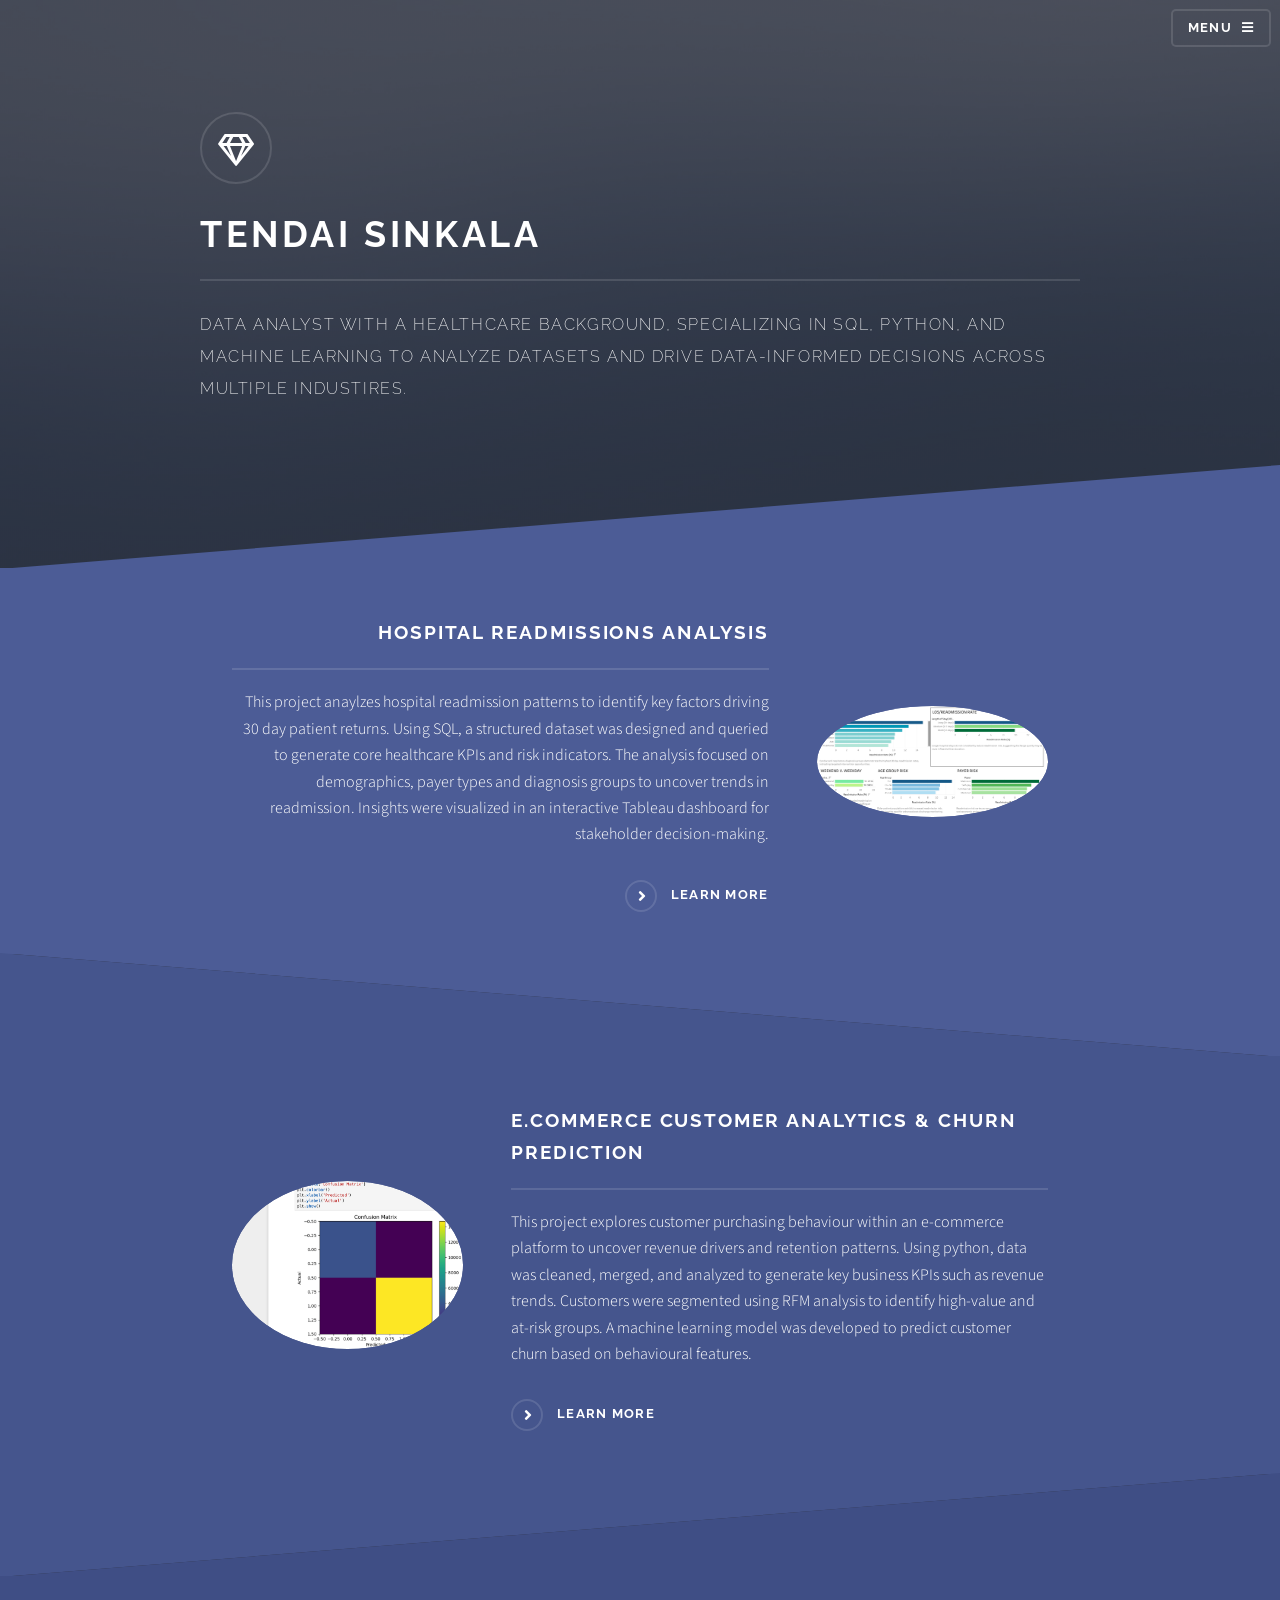
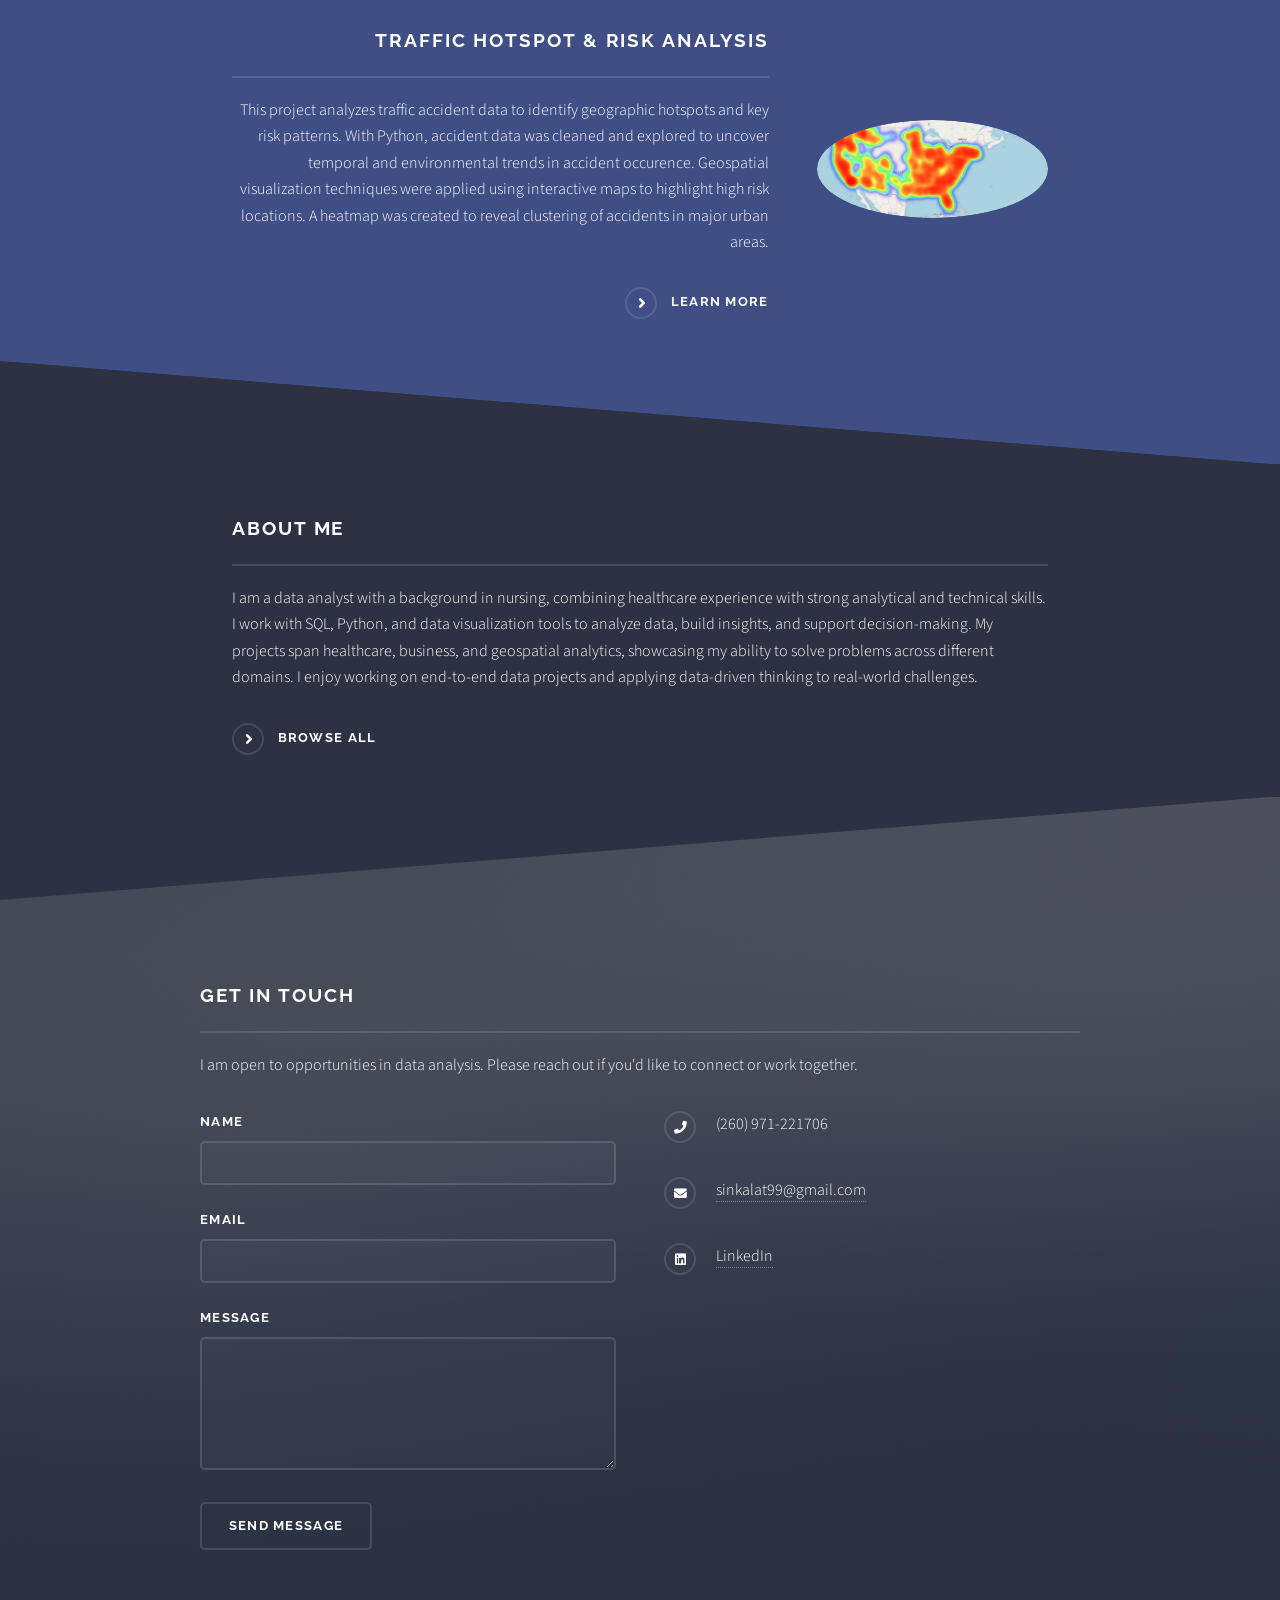
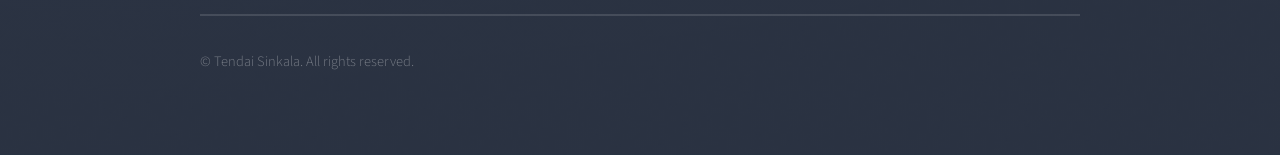
<file: index.html>
<!DOCTYPE HTML>
<!--
	Solid State by HTML5 UP
	html5up.net | @ajlkn
	Free for personal and commercial use under the CCA 3.0 license (html5up.net/license)
-->
<html>
	<head>
		<title>Tendai Sinkala Portfolio</title>
		<meta charset="utf-8" />
		<meta name="viewport" content="width=device-width, initial-scale=1, user-scalable=no" />
		<link rel="stylesheet" href="assets/css/main.css" />
		<noscript><link rel="stylesheet" href="assets/css/noscript.css" /></noscript>
	</head>
	<body class="is-preload">

		<!-- Page Wrapper -->
			<div id="page-wrapper">

				<!-- Header -->
					<header id="header" class="alt">
						<h1><a href="index.html">Tendai Sinkala Portfolio</a></h1>
						<nav>
							<a href="#menu">Menu</a>
						</nav>
					</header>

				<!-- Menu -->
					<nav id="menu">
						<div class="inner">
							<h2>Menu</h2>
							<ul class="links">
								<li><a href="index.html">Home</a></li>
								<li><a href="elements.html">Skills & Services</a></li>
							</ul>
							<a href="#" class="close">Close</a>
						</div>
					</nav>

				<!-- Banner -->
					<section id="banner">
						<div class="inner">
							<div class="logo"><span class="icon fa-gem"></span></div>
							<h2>Tendai Sinkala</h2>
							<p> Data Analyst with a healthcare background, specializing in SQL, Python, and machine learning to analyze datasets and drive data-informed decisions across multiple industires.</p>
						</div>
					</section>

				<!-- Wrapper -->
					<section id="wrapper">

						<!-- One -->
							<section id="one" class="wrapper spotlight style1">
								<div class="inner">
									<a href="#" class="image"><img src="images/project1.png" alt="Project 1 Shot" /></a>
									<div class="content">
										<h2 class="major">Hospital Readmissions Analysis</h2>
										<p>This project anaylzes hospital readmission patterns to identify key factors driving 30 day patient returns. Using SQL, a structured dataset was designed and queried to generate core healthcare KPIs and risk indicators. The analysis focused on demographics, payer types and diagnosis groups to uncover trends in readmission. Insights were visualized in an interactive Tableau dashboard for stakeholder decision-making.</p>
										<a href="https://github.com/tendaisinkala83-ship-it/Hospital-Readmissions.git" class="special">Learn more</a>
									</div>
								</div>
							</section>

						<!-- Two -->
							<section id="two" class="wrapper alt spotlight style2">
								<div class="inner">
									<a href="#" class="image"><img src="images/project2.png" alt="Project 2 Shot"/></a>
									<div class="content">
										<h2 class="major">E.Commerce Customer Analytics & Churn Prediction</h2>
										<p>This project explores customer purchasing behaviour within an e-commerce platform to uncover revenue drivers and retention patterns. Using python, data was cleaned, merged, and analyzed to generate key business KPIs such as revenue trends. Customers were segmented using RFM analysis to identify high-value and at-risk groups. A machine learning model was developed to predict customer churn based on behavioural features.</p>
										<a href="https://github.com/tendaisinkala83-ship-it/E-Commerce-Customer-Analytics-Churn-Prediction.git" class="special">Learn more</a>
									</div>
								</div>
							</section>

						<!-- Three -->
							<section id="three" class="wrapper spotlight style3">
								<div class="inner">
									<a href="#" class="image"><img src="images/project3.png" alt="Project 3 Shot" /></a>
									<div class="content">
										<h2 class="major">Traffic Hotspot & Risk Analysis</h2>
										<p>This project analyzes traffic accident data to identify geographic hotspots and key risk patterns. With Python, accident data was cleaned and explored to uncover temporal and environmental trends in accident occurence. Geospatial visualization techniques were applied using interactive maps to highlight high risk locations. A heatmap was created to reveal clustering of accidents in major urban areas.</p>
										<a href="https://github.com/tendaisinkala83-ship-it/Traffic-Accident-Hotspot-Risk-Analysis.git" class="special">Learn more</a>
									</div>
								</div>
							</section>

						<!-- Four -->
							<section id="four" class="wrapper alt style1">
								<div class="inner">
									<h2 class="major">About Me</h2>
									<p>I am a data analyst with a background in nursing, combining healthcare experience with strong analytical and technical skills. I work with SQL, Python, and data visualization tools to analyze data, build insights, and support decision-making. My projects span healthcare, business, and geospatial analytics, showcasing my ability to solve problems across different domains. I enjoy working on end-to-end data projects and applying data-driven thinking to real-world challenges.</p>
									<a href="elements.html" class="special">Browse All</a>
								</div>
							</section>

					</section>

				<!-- Footer -->
					<section id="footer">
						<div class="inner">
							<h2 class="major">Get in touch</h2>
							<p>I am open to opportunities in data analysis. Please reach out if you'd like to connect or work together.</p>
							<form method="post" action="https://formspree.io/f/mykodred">
								<div class="fields">
									<div class="field">
										<label for="name">Name</label>
										<input type="text" name="name" id="name" />
									</div>
									<div class="field">
										<label for="email">Email</label>
										<input type="email" name="email" id="email" />
									</div>
									<div class="field">
										<label for="message">Message</label>
										<textarea name="message" id="message" rows="4"></textarea>
									</div>
								</div>
								<ul class="actions">
									<li><input type="submit" value="Send Message" /></li>
								</ul>
							</form>
							<ul class="contact">
								<li class="icon solid fa-phone">(260) 971-221706</li>
								<li class="icon solid fa-envelope"><a href="#">sinkalat99@gmail.com</a></li>
								<li class="icon brands fa-linkedin"><a href="https://www.linkedin.com/in/tendai-sinkala-15163237b">LinkedIn</a></li>
							</ul>
							<ul class="copyright">
								<li>&copy; Tendai Sinkala. All rights reserved.</li>
							</ul>
						</div>
					</section>

			</div>

		<!-- Scripts -->
			<script src="assets/js/jquery.min.js"></script>
			<script src="assets/js/jquery.scrollex.min.js"></script>
			<script src="assets/js/browser.min.js"></script>
			<script src="assets/js/breakpoints.min.js"></script>
			<script src="assets/js/util.js"></script>
			<script src="assets/js/main.js"></script>

	</body>
</html>
</file>
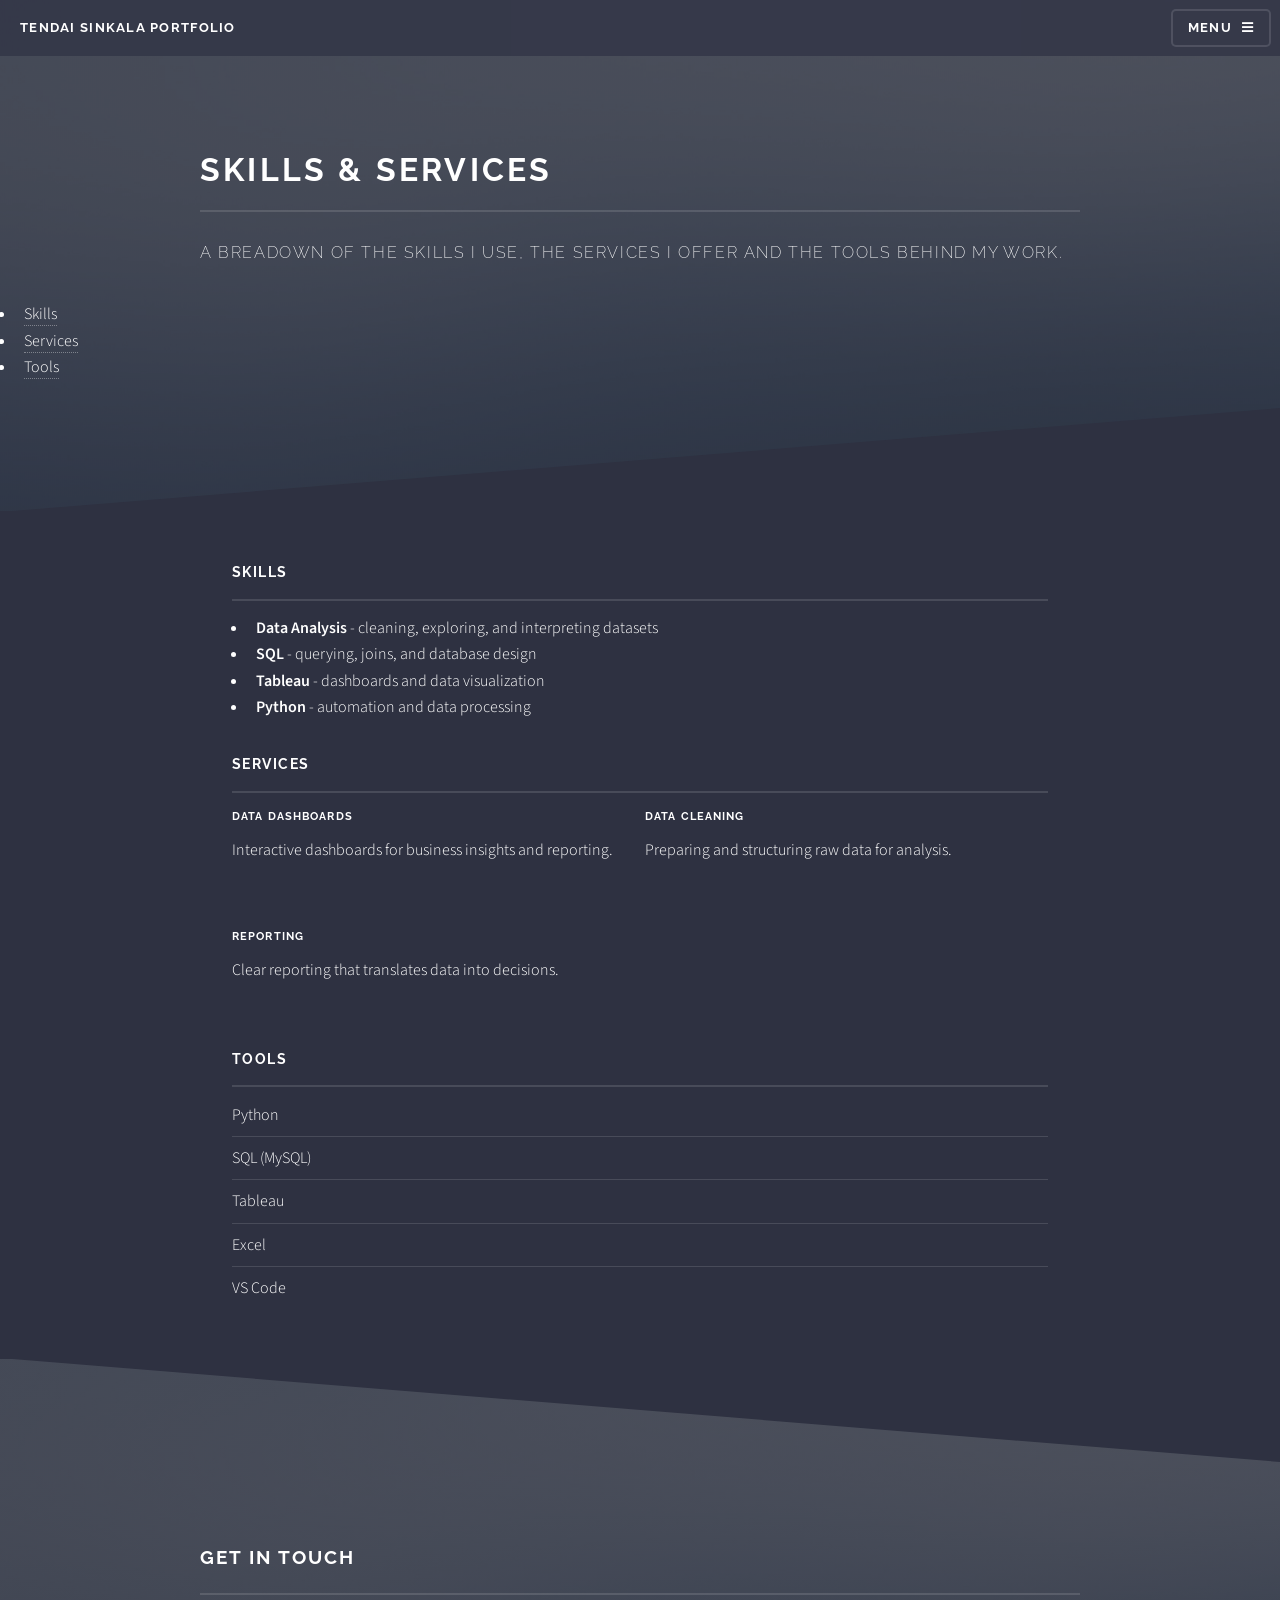
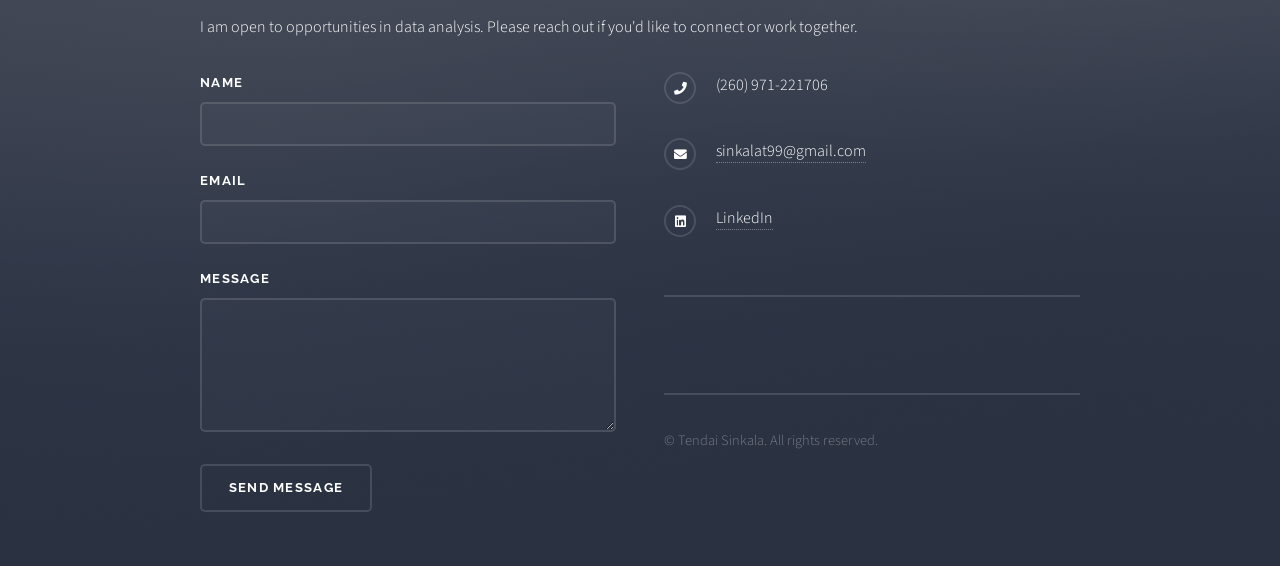
<file: elements.html>
<!DOCTYPE HTML>
<!--
	Solid State by HTML5 UP
	html5up.net | @ajlkn
	Free for personal and commercial use under the CCA 3.0 license (html5up.net/license)
-->
<html>
	<head>
		<title>Skills & Services</title>
		<meta charset="utf-8" />
		<meta name="viewport" content="width=device-width, initial-scale=1, user-scalable=no" />
		<link rel="stylesheet" href="assets/css/main.css" />
		<noscript><link rel="stylesheet" href="assets/css/noscript.css" /></noscript>
	</head>
	<body class="is-preload">

		<!-- Page Wrapper -->
			<div id="page-wrapper">

				<!-- Header -->
					<header id="header">
						<h1><a href="index.html">Tendai Sinkala Portfolio</a></h1>
						<nav>
							<a href="#menu">Menu</a>
						</nav>
					</header>

				<!-- Menu -->
					<nav id="menu">
						<div class="inner">
							<h2>Menu</h2>
							<ul class="links">
								<li><a href="index.html">Home</a></li>
								<li><a href="elements.html">Skills & Services</a></li>
							</ul>
							<a href="#" class="close">Close</a>
						</div>
					</nav>

				<!-- Wrapper -->
					<section id="wrapper">
						<header>
							<div class="inner">
								<h2>Skills & Services</h2>
								<p> A breadown of the skills I use, the services I offer and the tools behind my work.</p>
							</div>
							<nav id="elements-nav">
								<ul>
									<li><a href="#skills" >Skills</a></li>
									<li><a href="#services" >Services</a></li>
									<li><a href="#tools" >Tools</a></li>
								</ul>
							</nav>
						</header>

						<!-- Content -->
							<div class="wrapper">
								<div class="inner">

									<section>
										<h3 class="major">Skills</h3>
										<ul>
											<li><strong>Data Analysis</strong> - cleaning, exploring, and interpreting datasets</li>
											<li><strong>SQL</strong> - querying, joins, and database design</li>
											<li><strong>Tableau</strong> - dashboards and data visualization</li>
											<li><strong>Python</strong> - automation and data processing</li>
										</ul>
									</section>

									<section>
										<h3 class="major">Services</h3>
										<div class="features">
											<section>
												<h4>Data Dashboards</h4>
												<P>Interactive dashboards for business insights and reporting.</P>
											</section>

											<section>
												<h4>Data Cleaning</h4>
												<P>Preparing and structuring raw data for analysis.</P>
											</section>

											<section>
												<h4>Reporting</h4>
												<P>Clear reporting that translates data into decisions.</P>
											</section>
										</div>
									</section>

									<section>
										<h3 class="major">Tools</h3>
									<ul class="alt">
										<li>Python</li>
										<li>SQL (MySQL)</li>
										<li>Tableau</li>
										<li>Excel</li>
										<li>VS Code</li>
									</ul>
									</section>

								</div>
							</div>

					</section>

				<!-- Footer -->
					<section id="footer">
						<div class="inner">
							<h2 class="major">Get in touch</h2>
							<p>I am open to opportunities in data analysis. Please reach out if you'd like to connect or work together.</p>
							<form method="post" action="https://formspree.io/f/mykodred">
								<div class="fields">
									<div class="field">
										<label for="name">Name</label>
										<input type="text" name="name" id="name" />
									</div>
									<div class="field">
										<label for="email">Email</label>
										<input type="email" name="email" id="email" />
									</div>
									<div class="field">
										<label for="message">Message</label>
										<textarea name="message" id="message" rows="4"></textarea>
									</div>
								</div>
								<ul class="actions">
									<li><input type="submit" value="Send Message" /></li>
								</ul>
							</form>
							<ul class="contact">
								<li class="icon solid fa-phone">(260) 971-221706</li>
								<li class="icon solid fa-envelope"><a href="#">sinkalat99@gmail.com</a></li>
								<li class="icon brands fa-linkedin"><a href="https://www.linkedin.com/in/tendai-sinkala-15163237b">LinkedIn</a></li>
							<ul class="copyright">
							</ul>
							<ul class="copyright">
								<li>&copy; Tendai Sinkala. All rights reserved.</li>
							</ul>
						</div>
					</section>

			</div>

		<!-- Scripts -->
			<script src="assets/js/jquery.min.js"></script>
			<script src="assets/js/jquery.scrollex.min.js"></script>
			<script src="assets/js/browser.min.js"></script>
			<script src="assets/js/breakpoints.min.js"></script>
			<script src="assets/js/util.js"></script>
			<script src="assets/js/main.js"></script>

	</body>
</html>
</file>
<file: assets/css/noscript.css>
/*
	Solid State by HTML5 UP
	html5up.net | @ajlkn
	Free for personal and commercial use under the CCA 3.0 license (html5up.net/license)
*/

/* Banner */

	body.is-preload #banner .logo {
		-moz-transform: none;
		-webkit-transform: none;
		-ms-transform: none;
		transform: none;
		opacity: 1;
	}

	body.is-preload #banner h2 {
		opacity: 1;
		-moz-transform: none;
		-webkit-transform: none;
		-ms-transform: none;
		transform: none;
		-moz-filter: none;
		-webkit-filter: none;
		-ms-filter: none;
		filter: none;
	}

	body.is-preload #banner p {
		opacity: 01;
		-moz-transform: none;
		-webkit-transform: none;
		-ms-transform: none;
		transform: none;
		-moz-filter: none;
		-webkit-filter: none;
		-ms-filter: none;
		filter: none;
	}
</file>
<file: assets/css/main.css>
@import url(fontawesome-all.min.css);
@import url("https://fonts.googleapis.com/css?family=Raleway:200,700|Source+Sans+Pro:300,600,300italic,600italic");

/*
	Solid State by HTML5 UP
	html5up.net | @ajlkn
	Free for personal and commercial use under the CCA 3.0 license (html5up.net/license)
*/

html, body, div, span, applet, object,
iframe, h1, h2, h3, h4, h5, h6, p, blockquote,
pre, a, abbr, acronym, address, big, cite,
code, del, dfn, em, img, ins, kbd, q, s, samp,
small, strike, strong, sub, sup, tt, var, b,
u, i, center, dl, dt, dd, ol, ul, li, fieldset,
form, label, legend, table, caption, tbody,
tfoot, thead, tr, th, td, article, aside,
canvas, details, embed, figure, figcaption,
footer, header, hgroup, menu, nav, output, ruby,
section, summary, time, mark, audio, video {
	margin: 0;
	padding: 0;
	border: 0;
	font-size: 100%;
	font: inherit;
	vertical-align: baseline;}

article, aside, details, figcaption, figure,
footer, header, hgroup, menu, nav, section {
	display: block;}

body {
	line-height: 1;
}

ol, ul {
	list-style: none;
}

blockquote, q {
	quotes: none;
}

	blockquote:before, blockquote:after, q:before, q:after {
		content: '';
		content: none;
	}

table {
	border-collapse: collapse;
	border-spacing: 0;
}

body {
	-webkit-text-size-adjust: none;
}

mark {
	background-color: transparent;
	color: inherit;
}

input::-moz-focus-inner {
	border: 0;
	padding: 0;
}

input, select, textarea {
	-moz-appearance: none;
	-webkit-appearance: none;
	-ms-appearance: none;
	appearance: none;
}

/* Basic */

	@-ms-viewport {
		width: device-width;
	}

	body {
		-ms-overflow-style: scrollbar;
	}

	@media screen and (max-width: 480px) {

		html, body {
			min-width: 320px;
		}

	}

	html {
		box-sizing: border-box;
	}

	*, *:before, *:after {
		box-sizing: inherit;
	}

	body {
		background-color: #2e3141;
		background-image: linear-gradient(to top, rgba(46, 49, 65, 0.8), rgba(46, 49, 65, 0.8)), url("../../images/bg.jpg");
		background-size: auto,
 cover;
		background-attachment: fixed,
 fixed;
		background-position: center,
 center;
	}

		body.is-preload *, body.is-preload *:before, body.is-preload *:after {
			-moz-animation: none !important;
			-webkit-animation: none !important;
			-ms-animation: none !important;
			animation: none !important;
			-moz-transition: none !important;
			-webkit-transition: none !important;
			-ms-transition: none !important;
			transition: none !important;
		}

/* Type */

	body, input, select, textarea {
		color: #ffffff;
		font-family: "Source Sans Pro", Helvetica, sans-serif;
		font-size: 16.5pt;
		font-weight: 300;
		line-height: 1.65;
	}

		@media screen and (max-width: 1680px) {

			body, input, select, textarea {
				font-size: 13pt;
			}

		}

		@media screen and (max-width: 1280px) {

			body, input, select, textarea {
				font-size: 12pt;
			}

		}

		@media screen and (max-width: 980px) {

			body, input, select, textarea {
				font-size: 12pt;
			}

		}

		@media screen and (max-width: 736px) {

			body, input, select, textarea {
				font-size: 12pt;
			}

		}

		@media screen and (max-width: 480px) {

			body, input, select, textarea {
				font-size: 12pt;
			}

		}

	a {
		-moz-transition: color 0.2s ease-in-out, border-bottom-color 0.2s ease-in-out;
		-webkit-transition: color 0.2s ease-in-out, border-bottom-color 0.2s ease-in-out;
		-ms-transition: color 0.2s ease-in-out, border-bottom-color 0.2s ease-in-out;
		transition: color 0.2s ease-in-out, border-bottom-color 0.2s ease-in-out;
		border-bottom: dotted 1px rgba(255, 255, 255, 0.35);
		color: #ffffff;
		text-decoration: none;
	}

		a:hover {
			border-bottom-color: transparent;
			color: #ffffff !important;
		}

		a.special:not(.button) {
			text-decoration: none;
			border-bottom: 0;
			display: block;
			font-family: Raleway, Helvetica, sans-serif;
			font-size: 0.8em;
			font-weight: 700;
			letter-spacing: 0.1em;
			margin: 0 0 2em 0;
			text-transform: uppercase;
		}

			a.special:not(.button):before {
				-moz-osx-font-smoothing: grayscale;
				-webkit-font-smoothing: antialiased;
				display: inline-block;
				font-style: normal;
				font-variant: normal;
				text-rendering: auto;
				line-height: 1;
				text-transform: none !important;
				font-family: 'Font Awesome 5 Free';
				font-weight: 900;
			}

			a.special:not(.button):before {
				-moz-transition: background-color 0.2s ease-in-out;
				-webkit-transition: background-color 0.2s ease-in-out;
				-ms-transition: background-color 0.2s ease-in-out;
				transition: background-color 0.2s ease-in-out;
				border-radius: 100%;
				border: solid 2px rgba(255, 255, 255, 0.125);
				content: '\f105';
				display: inline-block;
				font-size: 1.25em;
				height: 2em;
				line-height: 1.75em;
				margin-right: 0.85em;
				text-align: center;
				text-indent: 0.15em;
				vertical-align: middle;
				width: 2em;
			}

			a.special:not(.button):hover:before {
				background-color: rgba(255, 255, 255, 0.025);
			}

			a.special:not(.button):active:before {
				background-color: rgba(255, 255, 255, 0.075);
			}

	strong, b {
		color: #ffffff;
		font-weight: 600;
	}

	em, i {
		font-style: italic;
	}

	p {
		margin: 0 0 2em 0;
	}

	h1, h2, h3, h4, h5, h6 {
		color: #ffffff;
		font-family: Raleway, Helvetica, sans-serif;
		font-weight: 700;
		letter-spacing: 0.1em;
		margin: 0 0 1em 0;
		text-transform: uppercase;
	}

		h1 a, h2 a, h3 a, h4 a, h5 a, h6 a {
			color: inherit;
			text-decoration: none;
			border-bottom: 0;
		}

		h1 span, h2 span, h3 span, h4 span, h5 span, h6 span {
			font-weight: 200;
		}

		h1.major, h2.major, h3.major, h4.major, h5.major, h6.major {
			padding-bottom: 1em;
			border-bottom: solid 2px rgba(255, 255, 255, 0.125);
		}

	h2 {
		font-size: 1.2em;
	}

	h3 {
		font-size: 0.9em;
	}

	h4 {
		font-size: 0.7em;
	}

	h5 {
		font-size: 0.7em;
	}

	h6 {
		font-size: 0.7em;
	}

	@media screen and (max-width: 736px) {

		h2 {
			font-size: 1em;
		}

		h3 {
			font-size: 0.8em;
		}

	}

	sub {
		font-size: 0.8em;
		position: relative;
		top: 0.5em;
	}

	sup {
		font-size: 0.8em;
		position: relative;
		top: -0.5em;
	}

	blockquote {
		border-left: solid 4px rgba(255, 255, 255, 0.125);
		font-style: italic;
		margin: 0 0 2em 0;
		padding: 0.5em 0 0.5em 2em;
	}

	code {
		background: rgba(255, 255, 255, 0.025);
		border-radius: 5px;
		border: solid 2px rgba(255, 255, 255, 0.125);
		font-family: "Courier New", monospace;
		font-size: 0.9em;
		margin: 0 0.25em;
		padding: 0.25em 0.65em;
	}

	pre {
		-webkit-overflow-scrolling: touch;
		font-family: "Courier New", monospace;
		font-size: 0.9em;
		margin: 0 0 2em 0;
	}

		pre code {
			display: block;
			line-height: 1.75em;
			padding: 1em 1.5em;
			overflow-x: auto;
		}

	hr {
		border: 0;
		border-bottom: solid 2px rgba(255, 255, 255, 0.125);
		margin: 2.5em 0;
	}

		hr.major {
			margin: 4em 0;
		}

	.align-left {
		text-align: left;
	}

	.align-center {
		text-align: center;
	}

	.align-right {
		text-align: right;
	}

/* Row */

	.row {
		display: flex;
		flex-wrap: wrap;
		box-sizing: border-box;
		align-items: stretch;
	}

		.row > * {
			box-sizing: border-box;
		}

		.row.gtr-uniform > * > :last-child {
			margin-bottom: 0;
		}

		.row.aln-left {
			justify-content: flex-start;
		}

		.row.aln-center {
			justify-content: center;
		}

		.row.aln-right {
			justify-content: flex-end;
		}

		.row.aln-top {
			align-items: flex-start;
		}

		.row.aln-middle {
			align-items: center;
		}

		.row.aln-bottom {
			align-items: flex-end;
		}

		.row > .imp {
			order: -1;
		}

		.row > .col-1 {
			width: 8.33333%;
		}

		.row > .off-1 {
			margin-left: 8.33333%;
		}

		.row > .col-2 {
			width: 16.66667%;
		}

		.row > .off-2 {
			margin-left: 16.66667%;
		}

		.row > .col-3 {
			width: 25%;
		}

		.row > .off-3 {
			margin-left: 25%;
		}

		.row > .col-4 {
			width: 33.33333%;
		}

		.row > .off-4 {
			margin-left: 33.33333%;
		}

		.row > .col-5 {
			width: 41.66667%;
		}

		.row > .off-5 {
			margin-left: 41.66667%;
		}

		.row > .col-6 {
			width: 50%;
		}

		.row > .off-6 {
			margin-left: 50%;
		}

		.row > .col-7 {
			width: 58.33333%;
		}

		.row > .off-7 {
			margin-left: 58.33333%;
		}

		.row > .col-8 {
			width: 66.66667%;
		}

		.row > .off-8 {
			margin-left: 66.66667%;
		}

		.row > .col-9 {
			width: 75%;
		}

		.row > .off-9 {
			margin-left: 75%;
		}

		.row > .col-10 {
			width: 83.33333%;
		}

		.row > .off-10 {
			margin-left: 83.33333%;
		}

		.row > .col-11 {
			width: 91.66667%;
		}

		.row > .off-11 {
			margin-left: 91.66667%;
		}

		.row > .col-12 {
			width: 100%;
		}

		.row > .off-12 {
			margin-left: 100%;
		}

		.row.gtr-0 {
			margin-top: 0;
			margin-left: 0em;
		}

			.row.gtr-0 > * {
				padding: 0 0 0 0em;
			}

			.row.gtr-0.gtr-uniform {
				margin-top: 0em;
			}

				.row.gtr-0.gtr-uniform > * {
					padding-top: 0em;
				}

		.row.gtr-25 {
			margin-top: 0;
			margin-left: -0.4375em;
		}

			.row.gtr-25 > * {
				padding: 0 0 0 0.4375em;
			}

			.row.gtr-25.gtr-uniform {
				margin-top: -0.4375em;
			}

				.row.gtr-25.gtr-uniform > * {
					padding-top: 0.4375em;
				}

		.row.gtr-50 {
			margin-top: 0;
			margin-left: -0.875em;
		}

			.row.gtr-50 > * {
				padding: 0 0 0 0.875em;
			}

			.row.gtr-50.gtr-uniform {
				margin-top: -0.875em;
			}

				.row.gtr-50.gtr-uniform > * {
					padding-top: 0.875em;
				}

		.row {
			margin-top: 0;
			margin-left: -1.75em;
		}

			.row > * {
				padding: 0 0 0 1.75em;
			}

			.row.gtr-uniform {
				margin-top: -1.75em;
			}

				.row.gtr-uniform > * {
					padding-top: 1.75em;
				}

		.row.gtr-150 {
			margin-top: 0;
			margin-left: -2.625em;
		}

			.row.gtr-150 > * {
				padding: 0 0 0 2.625em;
			}

			.row.gtr-150.gtr-uniform {
				margin-top: -2.625em;
			}

				.row.gtr-150.gtr-uniform > * {
					padding-top: 2.625em;
				}

		.row.gtr-200 {
			margin-top: 0;
			margin-left: -3.5em;
		}

			.row.gtr-200 > * {
				padding: 0 0 0 3.5em;
			}

			.row.gtr-200.gtr-uniform {
				margin-top: -3.5em;
			}

				.row.gtr-200.gtr-uniform > * {
					padding-top: 3.5em;
				}

		@media screen and (max-width: 1680px) {

			.row {
				display: flex;
				flex-wrap: wrap;
				box-sizing: border-box;
				align-items: stretch;
			}

				.row > * {
					box-sizing: border-box;
				}

				.row.gtr-uniform > * > :last-child {
					margin-bottom: 0;
				}

				.row.aln-left {
					justify-content: flex-start;
				}

				.row.aln-center {
					justify-content: center;
				}

				.row.aln-right {
					justify-content: flex-end;
				}

				.row.aln-top {
					align-items: flex-start;
				}

				.row.aln-middle {
					align-items: center;
				}

				.row.aln-bottom {
					align-items: flex-end;
				}

				.row > .imp-xlarge {
					order: -1;
				}

				.row > .col-1-xlarge {
					width: 8.33333%;
				}

				.row > .off-1-xlarge {
					margin-left: 8.33333%;
				}

				.row > .col-2-xlarge {
					width: 16.66667%;
				}

				.row > .off-2-xlarge {
					margin-left: 16.66667%;
				}

				.row > .col-3-xlarge {
					width: 25%;
				}

				.row > .off-3-xlarge {
					margin-left: 25%;
				}

				.row > .col-4-xlarge {
					width: 33.33333%;
				}

				.row > .off-4-xlarge {
					margin-left: 33.33333%;
				}

				.row > .col-5-xlarge {
					width: 41.66667%;
				}

				.row > .off-5-xlarge {
					margin-left: 41.66667%;
				}

				.row > .col-6-xlarge {
					width: 50%;
				}

				.row > .off-6-xlarge {
					margin-left: 50%;
				}

				.row > .col-7-xlarge {
					width: 58.33333%;
				}

				.row > .off-7-xlarge {
					margin-left: 58.33333%;
				}

				.row > .col-8-xlarge {
					width: 66.66667%;
				}

				.row > .off-8-xlarge {
					margin-left: 66.66667%;
				}

				.row > .col-9-xlarge {
					width: 75%;
				}

				.row > .off-9-xlarge {
					margin-left: 75%;
				}

				.row > .col-10-xlarge {
					width: 83.33333%;
				}

				.row > .off-10-xlarge {
					margin-left: 83.33333%;
				}

				.row > .col-11-xlarge {
					width: 91.66667%;
				}

				.row > .off-11-xlarge {
					margin-left: 91.66667%;
				}

				.row > .col-12-xlarge {
					width: 100%;
				}

				.row > .off-12-xlarge {
					margin-left: 100%;
				}

				.row.gtr-0 {
					margin-top: 0;
					margin-left: 0em;
				}

					.row.gtr-0 > * {
						padding: 0 0 0 0em;
					}

					.row.gtr-0.gtr-uniform {
						margin-top: 0em;
					}

						.row.gtr-0.gtr-uniform > * {
							padding-top: 0em;
						}

				.row.gtr-25 {
					margin-top: 0;
					margin-left: -0.4375em;
				}

					.row.gtr-25 > * {
						padding: 0 0 0 0.4375em;
					}

					.row.gtr-25.gtr-uniform {
						margin-top: -0.4375em;
					}

						.row.gtr-25.gtr-uniform > * {
							padding-top: 0.4375em;
						}

				.row.gtr-50 {
					margin-top: 0;
					margin-left: -0.875em;
				}

					.row.gtr-50 > * {
						padding: 0 0 0 0.875em;
					}

					.row.gtr-50.gtr-uniform {
						margin-top: -0.875em;
					}

						.row.gtr-50.gtr-uniform > * {
							padding-top: 0.875em;
						}

				.row {
					margin-top: 0;
					margin-left: -1.75em;
				}

					.row > * {
						padding: 0 0 0 1.75em;
					}

					.row.gtr-uniform {
						margin-top: -1.75em;
					}

						.row.gtr-uniform > * {
							padding-top: 1.75em;
						}

				.row.gtr-150 {
					margin-top: 0;
					margin-left: -2.625em;
				}

					.row.gtr-150 > * {
						padding: 0 0 0 2.625em;
					}

					.row.gtr-150.gtr-uniform {
						margin-top: -2.625em;
					}

						.row.gtr-150.gtr-uniform > * {
							padding-top: 2.625em;
						}

				.row.gtr-200 {
					margin-top: 0;
					margin-left: -3.5em;
				}

					.row.gtr-200 > * {
						padding: 0 0 0 3.5em;
					}

					.row.gtr-200.gtr-uniform {
						margin-top: -3.5em;
					}

						.row.gtr-200.gtr-uniform > * {
							padding-top: 3.5em;
						}

		}

		@media screen and (max-width: 1280px) {

			.row {
				display: flex;
				flex-wrap: wrap;
				box-sizing: border-box;
				align-items: stretch;
			}

				.row > * {
					box-sizing: border-box;
				}

				.row.gtr-uniform > * > :last-child {
					margin-bottom: 0;
				}

				.row.aln-left {
					justify-content: flex-start;
				}

				.row.aln-center {
					justify-content: center;
				}

				.row.aln-right {
					justify-content: flex-end;
				}

				.row.aln-top {
					align-items: flex-start;
				}

				.row.aln-middle {
					align-items: center;
				}

				.row.aln-bottom {
					align-items: flex-end;
				}

				.row > .imp-large {
					order: -1;
				}

				.row > .col-1-large {
					width: 8.33333%;
				}

				.row > .off-1-large {
					margin-left: 8.33333%;
				}

				.row > .col-2-large {
					width: 16.66667%;
				}

				.row > .off-2-large {
					margin-left: 16.66667%;
				}

				.row > .col-3-large {
					width: 25%;
				}

				.row > .off-3-large {
					margin-left: 25%;
				}

				.row > .col-4-large {
					width: 33.33333%;
				}

				.row > .off-4-large {
					margin-left: 33.33333%;
				}

				.row > .col-5-large {
					width: 41.66667%;
				}

				.row > .off-5-large {
					margin-left: 41.66667%;
				}

				.row > .col-6-large {
					width: 50%;
				}

				.row > .off-6-large {
					margin-left: 50%;
				}

				.row > .col-7-large {
					width: 58.33333%;
				}

				.row > .off-7-large {
					margin-left: 58.33333%;
				}

				.row > .col-8-large {
					width: 66.66667%;
				}

				.row > .off-8-large {
					margin-left: 66.66667%;
				}

				.row > .col-9-large {
					width: 75%;
				}

				.row > .off-9-large {
					margin-left: 75%;
				}

				.row > .col-10-large {
					width: 83.33333%;
				}

				.row > .off-10-large {
					margin-left: 83.33333%;
				}

				.row > .col-11-large {
					width: 91.66667%;
				}

				.row > .off-11-large {
					margin-left: 91.66667%;
				}

				.row > .col-12-large {
					width: 100%;
				}

				.row > .off-12-large {
					margin-left: 100%;
				}

				.row.gtr-0 {
					margin-top: 0;
					margin-left: 0em;
				}

					.row.gtr-0 > * {
						padding: 0 0 0 0em;
					}

					.row.gtr-0.gtr-uniform {
						margin-top: 0em;
					}

						.row.gtr-0.gtr-uniform > * {
							padding-top: 0em;
						}

				.row.gtr-25 {
					margin-top: 0;
					margin-left: -0.4375em;
				}

					.row.gtr-25 > * {
						padding: 0 0 0 0.4375em;
					}

					.row.gtr-25.gtr-uniform {
						margin-top: -0.4375em;
					}

						.row.gtr-25.gtr-uniform > * {
							padding-top: 0.4375em;
						}

				.row.gtr-50 {
					margin-top: 0;
					margin-left: -0.875em;
				}

					.row.gtr-50 > * {
						padding: 0 0 0 0.875em;
					}

					.row.gtr-50.gtr-uniform {
						margin-top: -0.875em;
					}

						.row.gtr-50.gtr-uniform > * {
							padding-top: 0.875em;
						}

				.row {
					margin-top: 0;
					margin-left: -1.75em;
				}

					.row > * {
						padding: 0 0 0 1.75em;
					}

					.row.gtr-uniform {
						margin-top: -1.75em;
					}

						.row.gtr-uniform > * {
							padding-top: 1.75em;
						}

				.row.gtr-150 {
					margin-top: 0;
					margin-left: -2.625em;
				}

					.row.gtr-150 > * {
						padding: 0 0 0 2.625em;
					}

					.row.gtr-150.gtr-uniform {
						margin-top: -2.625em;
					}

						.row.gtr-150.gtr-uniform > * {
							padding-top: 2.625em;
						}

				.row.gtr-200 {
					margin-top: 0;
					margin-left: -3.5em;
				}

					.row.gtr-200 > * {
						padding: 0 0 0 3.5em;
					}

					.row.gtr-200.gtr-uniform {
						margin-top: -3.5em;
					}

						.row.gtr-200.gtr-uniform > * {
							padding-top: 3.5em;
						}

		}

		@media screen and (max-width: 980px) {

			.row {
				display: flex;
				flex-wrap: wrap;
				box-sizing: border-box;
				align-items: stretch;
			}

				.row > * {
					box-sizing: border-box;
				}

				.row.gtr-uniform > * > :last-child {
					margin-bottom: 0;
				}

				.row.aln-left {
					justify-content: flex-start;
				}

				.row.aln-center {
					justify-content: center;
				}

				.row.aln-right {
					justify-content: flex-end;
				}

				.row.aln-top {
					align-items: flex-start;
				}

				.row.aln-middle {
					align-items: center;
				}

				.row.aln-bottom {
					align-items: flex-end;
				}

				.row > .imp-medium {
					order: -1;
				}

				.row > .col-1-medium {
					width: 8.33333%;
				}

				.row > .off-1-medium {
					margin-left: 8.33333%;
				}

				.row > .col-2-medium {
					width: 16.66667%;
				}

				.row > .off-2-medium {
					margin-left: 16.66667%;
				}

				.row > .col-3-medium {
					width: 25%;
				}

				.row > .off-3-medium {
					margin-left: 25%;
				}

				.row > .col-4-medium {
					width: 33.33333%;
				}

				.row > .off-4-medium {
					margin-left: 33.33333%;
				}

				.row > .col-5-medium {
					width: 41.66667%;
				}

				.row > .off-5-medium {
					margin-left: 41.66667%;
				}

				.row > .col-6-medium {
					width: 50%;
				}

				.row > .off-6-medium {
					margin-left: 50%;
				}

				.row > .col-7-medium {
					width: 58.33333%;
				}

				.row > .off-7-medium {
					margin-left: 58.33333%;
				}

				.row > .col-8-medium {
					width: 66.66667%;
				}

				.row > .off-8-medium {
					margin-left: 66.66667%;
				}

				.row > .col-9-medium {
					width: 75%;
				}

				.row > .off-9-medium {
					margin-left: 75%;
				}

				.row > .col-10-medium {
					width: 83.33333%;
				}

				.row > .off-10-medium {
					margin-left: 83.33333%;
				}

				.row > .col-11-medium {
					width: 91.66667%;
				}

				.row > .off-11-medium {
					margin-left: 91.66667%;
				}

				.row > .col-12-medium {
					width: 100%;
				}

				.row > .off-12-medium {
					margin-left: 100%;
				}

				.row.gtr-0 {
					margin-top: 0;
					margin-left: 0em;
				}

					.row.gtr-0 > * {
						padding: 0 0 0 0em;
					}

					.row.gtr-0.gtr-uniform {
						margin-top: 0em;
					}

						.row.gtr-0.gtr-uniform > * {
							padding-top: 0em;
						}

				.row.gtr-25 {
					margin-top: 0;
					margin-left: -0.4375em;
				}

					.row.gtr-25 > * {
						padding: 0 0 0 0.4375em;
					}

					.row.gtr-25.gtr-uniform {
						margin-top: -0.4375em;
					}

						.row.gtr-25.gtr-uniform > * {
							padding-top: 0.4375em;
						}

				.row.gtr-50 {
					margin-top: 0;
					margin-left: -0.875em;
				}

					.row.gtr-50 > * {
						padding: 0 0 0 0.875em;
					}

					.row.gtr-50.gtr-uniform {
						margin-top: -0.875em;
					}

						.row.gtr-50.gtr-uniform > * {
							padding-top: 0.875em;
						}

				.row {
					margin-top: 0;
					margin-left: -1.75em;
				}

					.row > * {
						padding: 0 0 0 1.75em;
					}

					.row.gtr-uniform {
						margin-top: -1.75em;
					}

						.row.gtr-uniform > * {
							padding-top: 1.75em;
						}

				.row.gtr-150 {
					margin-top: 0;
					margin-left: -2.625em;
				}

					.row.gtr-150 > * {
						padding: 0 0 0 2.625em;
					}

					.row.gtr-150.gtr-uniform {
						margin-top: -2.625em;
					}

						.row.gtr-150.gtr-uniform > * {
							padding-top: 2.625em;
						}

				.row.gtr-200 {
					margin-top: 0;
					margin-left: -3.5em;
				}

					.row.gtr-200 > * {
						padding: 0 0 0 3.5em;
					}

					.row.gtr-200.gtr-uniform {
						margin-top: -3.5em;
					}

						.row.gtr-200.gtr-uniform > * {
							padding-top: 3.5em;
						}

		}

		@media screen and (max-width: 736px) {

			.row {
				display: flex;
				flex-wrap: wrap;
				box-sizing: border-box;
				align-items: stretch;
			}

				.row > * {
					box-sizing: border-box;
				}

				.row.gtr-uniform > * > :last-child {
					margin-bottom: 0;
				}

				.row.aln-left {
					justify-content: flex-start;
				}

				.row.aln-center {
					justify-content: center;
				}

				.row.aln-right {
					justify-content: flex-end;
				}

				.row.aln-top {
					align-items: flex-start;
				}

				.row.aln-middle {
					align-items: center;
				}

				.row.aln-bottom {
					align-items: flex-end;
				}

				.row > .imp-small {
					order: -1;
				}

				.row > .col-1-small {
					width: 8.33333%;
				}

				.row > .off-1-small {
					margin-left: 8.33333%;
				}

				.row > .col-2-small {
					width: 16.66667%;
				}

				.row > .off-2-small {
					margin-left: 16.66667%;
				}

				.row > .col-3-small {
					width: 25%;
				}

				.row > .off-3-small {
					margin-left: 25%;
				}

				.row > .col-4-small {
					width: 33.33333%;
				}

				.row > .off-4-small {
					margin-left: 33.33333%;
				}

				.row > .col-5-small {
					width: 41.66667%;
				}

				.row > .off-5-small {
					margin-left: 41.66667%;
				}

				.row > .col-6-small {
					width: 50%;
				}

				.row > .off-6-small {
					margin-left: 50%;
				}

				.row > .col-7-small {
					width: 58.33333%;
				}

				.row > .off-7-small {
					margin-left: 58.33333%;
				}

				.row > .col-8-small {
					width: 66.66667%;
				}

				.row > .off-8-small {
					margin-left: 66.66667%;
				}

				.row > .col-9-small {
					width: 75%;
				}

				.row > .off-9-small {
					margin-left: 75%;
				}

				.row > .col-10-small {
					width: 83.33333%;
				}

				.row > .off-10-small {
					margin-left: 83.33333%;
				}

				.row > .col-11-small {
					width: 91.66667%;
				}

				.row > .off-11-small {
					margin-left: 91.66667%;
				}

				.row > .col-12-small {
					width: 100%;
				}

				.row > .off-12-small {
					margin-left: 100%;
				}

				.row.gtr-0 {
					margin-top: 0;
					margin-left: 0em;
				}

					.row.gtr-0 > * {
						padding: 0 0 0 0em;
					}

					.row.gtr-0.gtr-uniform {
						margin-top: 0em;
					}

						.row.gtr-0.gtr-uniform > * {
							padding-top: 0em;
						}

				.row.gtr-25 {
					margin-top: 0;
					margin-left: -0.3125em;
				}

					.row.gtr-25 > * {
						padding: 0 0 0 0.3125em;
					}

					.row.gtr-25.gtr-uniform {
						margin-top: -0.3125em;
					}

						.row.gtr-25.gtr-uniform > * {
							padding-top: 0.3125em;
						}

				.row.gtr-50 {
					margin-top: 0;
					margin-left: -0.625em;
				}

					.row.gtr-50 > * {
						padding: 0 0 0 0.625em;
					}

					.row.gtr-50.gtr-uniform {
						margin-top: -0.625em;
					}

						.row.gtr-50.gtr-uniform > * {
							padding-top: 0.625em;
						}

				.row {
					margin-top: 0;
					margin-left: -1.25em;
				}

					.row > * {
						padding: 0 0 0 1.25em;
					}

					.row.gtr-uniform {
						margin-top: -1.25em;
					}

						.row.gtr-uniform > * {
							padding-top: 1.25em;
						}

				.row.gtr-150 {
					margin-top: 0;
					margin-left: -1.875em;
				}

					.row.gtr-150 > * {
						padding: 0 0 0 1.875em;
					}

					.row.gtr-150.gtr-uniform {
						margin-top: -1.875em;
					}

						.row.gtr-150.gtr-uniform > * {
							padding-top: 1.875em;
						}

				.row.gtr-200 {
					margin-top: 0;
					margin-left: -2.5em;
				}

					.row.gtr-200 > * {
						padding: 0 0 0 2.5em;
					}

					.row.gtr-200.gtr-uniform {
						margin-top: -2.5em;
					}

						.row.gtr-200.gtr-uniform > * {
							padding-top: 2.5em;
						}

		}

		@media screen and (max-width: 480px) {

			.row {
				display: flex;
				flex-wrap: wrap;
				box-sizing: border-box;
				align-items: stretch;
			}

				.row > * {
					box-sizing: border-box;
				}

				.row.gtr-uniform > * > :last-child {
					margin-bottom: 0;
				}

				.row.aln-left {
					justify-content: flex-start;
				}

				.row.aln-center {
					justify-content: center;
				}

				.row.aln-right {
					justify-content: flex-end;
				}

				.row.aln-top {
					align-items: flex-start;
				}

				.row.aln-middle {
					align-items: center;
				}

				.row.aln-bottom {
					align-items: flex-end;
				}

				.row > .imp-xsmall {
					order: -1;
				}

				.row > .col-1-xsmall {
					width: 8.33333%;
				}

				.row > .off-1-xsmall {
					margin-left: 8.33333%;
				}

				.row > .col-2-xsmall {
					width: 16.66667%;
				}

				.row > .off-2-xsmall {
					margin-left: 16.66667%;
				}

				.row > .col-3-xsmall {
					width: 25%;
				}

				.row > .off-3-xsmall {
					margin-left: 25%;
				}

				.row > .col-4-xsmall {
					width: 33.33333%;
				}

				.row > .off-4-xsmall {
					margin-left: 33.33333%;
				}

				.row > .col-5-xsmall {
					width: 41.66667%;
				}

				.row > .off-5-xsmall {
					margin-left: 41.66667%;
				}

				.row > .col-6-xsmall {
					width: 50%;
				}

				.row > .off-6-xsmall {
					margin-left: 50%;
				}

				.row > .col-7-xsmall {
					width: 58.33333%;
				}

				.row > .off-7-xsmall {
					margin-left: 58.33333%;
				}

				.row > .col-8-xsmall {
					width: 66.66667%;
				}

				.row > .off-8-xsmall {
					margin-left: 66.66667%;
				}

				.row > .col-9-xsmall {
					width: 75%;
				}

				.row > .off-9-xsmall {
					margin-left: 75%;
				}

				.row > .col-10-xsmall {
					width: 83.33333%;
				}

				.row > .off-10-xsmall {
					margin-left: 83.33333%;
				}

				.row > .col-11-xsmall {
					width: 91.66667%;
				}

				.row > .off-11-xsmall {
					margin-left: 91.66667%;
				}

				.row > .col-12-xsmall {
					width: 100%;
				}

				.row > .off-12-xsmall {
					margin-left: 100%;
				}

				.row.gtr-0 {
					margin-top: 0;
					margin-left: 0em;
				}

					.row.gtr-0 > * {
						padding: 0 0 0 0em;
					}

					.row.gtr-0.gtr-uniform {
						margin-top: 0em;
					}

						.row.gtr-0.gtr-uniform > * {
							padding-top: 0em;
						}

				.row.gtr-25 {
					margin-top: 0;
					margin-left: -0.3125em;
				}

					.row.gtr-25 > * {
						padding: 0 0 0 0.3125em;
					}

					.row.gtr-25.gtr-uniform {
						margin-top: -0.3125em;
					}

						.row.gtr-25.gtr-uniform > * {
							padding-top: 0.3125em;
						}

				.row.gtr-50 {
					margin-top: 0;
					margin-left: -0.625em;
				}

					.row.gtr-50 > * {
						padding: 0 0 0 0.625em;
					}

					.row.gtr-50.gtr-uniform {
						margin-top: -0.625em;
					}

						.row.gtr-50.gtr-uniform > * {
							padding-top: 0.625em;
						}

				.row {
					margin-top: 0;
					margin-left: -1.25em;
				}

					.row > * {
						padding: 0 0 0 1.25em;
					}

					.row.gtr-uniform {
						margin-top: -1.25em;
					}

						.row.gtr-uniform > * {
							padding-top: 1.25em;
						}

				.row.gtr-150 {
					margin-top: 0;
					margin-left: -1.875em;
				}

					.row.gtr-150 > * {
						padding: 0 0 0 1.875em;
					}

					.row.gtr-150.gtr-uniform {
						margin-top: -1.875em;
					}

						.row.gtr-150.gtr-uniform > * {
							padding-top: 1.875em;
						}

				.row.gtr-200 {
					margin-top: 0;
					margin-left: -2.5em;
				}

					.row.gtr-200 > * {
						padding: 0 0 0 2.5em;
					}

					.row.gtr-200.gtr-uniform {
						margin-top: -2.5em;
					}

						.row.gtr-200.gtr-uniform > * {
							padding-top: 2.5em;
						}

		}

		@media screen and (max-width: 360px) {

			.row {
				display: flex;
				flex-wrap: wrap;
				box-sizing: border-box;
				align-items: stretch;
			}

				.row > * {
					box-sizing: border-box;
				}

				.row.gtr-uniform > * > :last-child {
					margin-bottom: 0;
				}

				.row.aln-left {
					justify-content: flex-start;
				}

				.row.aln-center {
					justify-content: center;
				}

				.row.aln-right {
					justify-content: flex-end;
				}

				.row.aln-top {
					align-items: flex-start;
				}

				.row.aln-middle {
					align-items: center;
				}

				.row.aln-bottom {
					align-items: flex-end;
				}

				.row > .imp-xxsmall {
					order: -1;
				}

				.row > .col-1-xxsmall {
					width: 8.33333%;
				}

				.row > .off-1-xxsmall {
					margin-left: 8.33333%;
				}

				.row > .col-2-xxsmall {
					width: 16.66667%;
				}

				.row > .off-2-xxsmall {
					margin-left: 16.66667%;
				}

				.row > .col-3-xxsmall {
					width: 25%;
				}

				.row > .off-3-xxsmall {
					margin-left: 25%;
				}

				.row > .col-4-xxsmall {
					width: 33.33333%;
				}

				.row > .off-4-xxsmall {
					margin-left: 33.33333%;
				}

				.row > .col-5-xxsmall {
					width: 41.66667%;
				}

				.row > .off-5-xxsmall {
					margin-left: 41.66667%;
				}

				.row > .col-6-xxsmall {
					width: 50%;
				}

				.row > .off-6-xxsmall {
					margin-left: 50%;
				}

				.row > .col-7-xxsmall {
					width: 58.33333%;
				}

				.row > .off-7-xxsmall {
					margin-left: 58.33333%;
				}

				.row > .col-8-xxsmall {
					width: 66.66667%;
				}

				.row > .off-8-xxsmall {
					margin-left: 66.66667%;
				}

				.row > .col-9-xxsmall {
					width: 75%;
				}

				.row > .off-9-xxsmall {
					margin-left: 75%;
				}

				.row > .col-10-xxsmall {
					width: 83.33333%;
				}

				.row > .off-10-xxsmall {
					margin-left: 83.33333%;
				}

				.row > .col-11-xxsmall {
					width: 91.66667%;
				}

				.row > .off-11-xxsmall {
					margin-left: 91.66667%;
				}

				.row > .col-12-xxsmall {
					width: 100%;
				}

				.row > .off-12-xxsmall {
					margin-left: 100%;
				}

				.row.gtr-0 {
					margin-top: 0;
					margin-left: 0em;
				}

					.row.gtr-0 > * {
						padding: 0 0 0 0em;
					}

					.row.gtr-0.gtr-uniform {
						margin-top: 0em;
					}

						.row.gtr-0.gtr-uniform > * {
							padding-top: 0em;
						}

				.row.gtr-25 {
					margin-top: 0;
					margin-left: -0.3125em;
				}

					.row.gtr-25 > * {
						padding: 0 0 0 0.3125em;
					}

					.row.gtr-25.gtr-uniform {
						margin-top: -0.3125em;
					}

						.row.gtr-25.gtr-uniform > * {
							padding-top: 0.3125em;
						}

				.row.gtr-50 {
					margin-top: 0;
					margin-left: -0.625em;
				}

					.row.gtr-50 > * {
						padding: 0 0 0 0.625em;
					}

					.row.gtr-50.gtr-uniform {
						margin-top: -0.625em;
					}

						.row.gtr-50.gtr-uniform > * {
							padding-top: 0.625em;
						}

				.row {
					margin-top: 0;
					margin-left: -1.25em;
				}

					.row > * {
						padding: 0 0 0 1.25em;
					}

					.row.gtr-uniform {
						margin-top: -1.25em;
					}

						.row.gtr-uniform > * {
							padding-top: 1.25em;
						}

				.row.gtr-150 {
					margin-top: 0;
					margin-left: -1.875em;
				}

					.row.gtr-150 > * {
						padding: 0 0 0 1.875em;
					}

					.row.gtr-150.gtr-uniform {
						margin-top: -1.875em;
					}

						.row.gtr-150.gtr-uniform > * {
							padding-top: 1.875em;
						}

				.row.gtr-200 {
					margin-top: 0;
					margin-left: -2.5em;
				}

					.row.gtr-200 > * {
						padding: 0 0 0 2.5em;
					}

					.row.gtr-200.gtr-uniform {
						margin-top: -2.5em;
					}

						.row.gtr-200.gtr-uniform > * {
							padding-top: 2.5em;
						}

		}

/* Section/Article */

	section.special, article.special {
		text-align: center;
	}

/* Form */

	form {
		margin: 0 0 2em 0;
	}

		form > :last-child {
			margin-bottom: 0;
		}

		form > .fields {
			display: -moz-flex;
			display: -webkit-flex;
			display: -ms-flex;
			display: flex;
			-moz-flex-wrap: wrap;
			-webkit-flex-wrap: wrap;
			-ms-flex-wrap: wrap;
			flex-wrap: wrap;
			width: calc(100% + 3em);
			margin: -1.5em 0 2em -1.5em;
		}

			form > .fields > .field {
				-moz-flex-grow: 0;
				-webkit-flex-grow: 0;
				-ms-flex-grow: 0;
				flex-grow: 0;
				-moz-flex-shrink: 0;
				-webkit-flex-shrink: 0;
				-ms-flex-shrink: 0;
				flex-shrink: 0;
				padding: 1.5em 0 0 1.5em;
				width: calc(100% - 1.5em);
			}

				form > .fields > .field.half {
					width: calc(50% - 0.75em);
				}

				form > .fields > .field.third {
					width: calc(100%/3 - 0.5em);
				}

				form > .fields > .field.quarter {
					width: calc(25% - 0.375em);
				}

		@media screen and (max-width: 480px) {

			form > .fields {
				width: calc(100% + 3em);
				margin: -1.5em 0 2em -1.5em;
			}

				form > .fields > .field {
					padding: 1.5em 0 0 1.5em;
					width: calc(100% - 1.5em);
				}

					form > .fields > .field.half {
						width: calc(100% - 1.5em);
					}

					form > .fields > .field.third {
						width: calc(100% - 1.5em);
					}

					form > .fields > .field.quarter {
						width: calc(100% - 1.5em);
					}

		}

	label {
		color: #ffffff;
		display: block;
		font-family: Raleway, Helvetica, sans-serif;
		font-size: 0.8em;
		font-weight: 700;
		letter-spacing: 0.1em;
		margin: 0 0 0.7em 0;
		text-transform: uppercase;
	}

	input[type="text"],
	input[type="password"],
	input[type="email"],
	input[type="tel"],
	select,
	textarea {
		-moz-appearance: none;
		-webkit-appearance: none;
		-ms-appearance: none;
		appearance: none;
		background: rgba(255, 255, 255, 0.025);
		border-radius: 5px;
		border: none;
		border: solid 2px rgba(255, 255, 255, 0.125);
		color: inherit;
		display: block;
		outline: 0;
		padding: 0 1em;
		text-decoration: none;
		width: 100%;
	}

		input[type="text"]:invalid,
		input[type="password"]:invalid,
		input[type="email"]:invalid,
		input[type="tel"]:invalid,
		select:invalid,
		textarea:invalid {
			box-shadow: none;
		}

		input[type="text"]:focus,
		input[type="password"]:focus,
		input[type="email"]:focus,
		input[type="tel"]:focus,
		select:focus,
		textarea:focus {
			border-color: #5b6ba6;
		}

	select {
		background-image: url("data:image/svg+xml;charset=utf8,%3Csvg xmlns='http://www.w3.org/2000/svg' width='40' height='40' preserveAspectRatio='none' viewBox='0 0 40 40'%3E%3Cpath d='M9.4,12.3l10.4,10.4l10.4-10.4c0.2-0.2,0.5-0.4,0.9-0.4c0.3,0,0.6,0.1,0.9,0.4l3.3,3.3c0.2,0.2,0.4,0.5,0.4,0.9 c0,0.4-0.1,0.6-0.4,0.9L20.7,31.9c-0.2,0.2-0.5,0.4-0.9,0.4c-0.3,0-0.6-0.1-0.9-0.4L4.3,17.3c-0.2-0.2-0.4-0.5-0.4-0.9 c0-0.4,0.1-0.6,0.4-0.9l3.3-3.3c0.2-0.2,0.5-0.4,0.9-0.4S9.1,12.1,9.4,12.3z' fill='rgba(255, 255, 255, 0.125)' /%3E%3C/svg%3E");
		background-size: 1.25rem;
		background-repeat: no-repeat;
		background-position: calc(100% - 1rem) center;
		height: 2.75em;
		padding-right: 2.75em;
		text-overflow: ellipsis;
	}

		select option {
			color: #ffffff;
			background: #2e3141;
		}

		select:focus::-ms-value {
			background-color: transparent;
		}

		select::-ms-expand {
			display: none;
		}

	input[type="text"],
	input[type="password"],
	input[type="email"],
	select {
		height: 2.75em;
	}

	textarea {
		padding: 0.75em 1em;
	}

	input[type="checkbox"],
	input[type="radio"] {
		-moz-appearance: none;
		-webkit-appearance: none;
		-ms-appearance: none;
		appearance: none;
		display: block;
		float: left;
		margin-right: -2em;
		opacity: 0;
		width: 1em;
		z-index: -1;
	}

		input[type="checkbox"] + label,
		input[type="radio"] + label {
			text-decoration: none;
			color: #ffffff;
			cursor: pointer;
			display: inline-block;
			font-size: 1em;
			font-family: "Source Sans Pro", Helvetica, sans-serif;
			text-transform: none;
			letter-spacing: 0;
			font-weight: 300;
			padding-left: 2.4em;
			padding-right: 0.75em;
			position: relative;
		}

			input[type="checkbox"] + label:before,
			input[type="radio"] + label:before {
				-moz-osx-font-smoothing: grayscale;
				-webkit-font-smoothing: antialiased;
				display: inline-block;
				font-style: normal;
				font-variant: normal;
				text-rendering: auto;
				line-height: 1;
				text-transform: none !important;
				font-family: 'Font Awesome 5 Free';
				font-weight: 900;
			}

			input[type="checkbox"] + label:before,
			input[type="radio"] + label:before {
				background: rgba(255, 255, 255, 0.025);
				border-radius: 5px;
				border: solid 2px rgba(255, 255, 255, 0.125);
				content: '';
				display: inline-block;
				font-size: 0.8em;
				height: 2.0625em;
				left: 0;
				line-height: 2.0625em;
				position: absolute;
				text-align: center;
				top: 0;
				width: 2.0625em;
			}

		input[type="checkbox"]:checked + label:before,
		input[type="radio"]:checked + label:before {
			background: #ffffff;
			border-color: #ffffff;
			content: '\f00c';
			color: #2e3141;
		}

		input[type="checkbox"]:focus + label:before,
		input[type="radio"]:focus + label:before {
			border-color: #4c5c96;
		}

	input[type="checkbox"] + label:before {
		border-radius: 5px;
	}

	input[type="radio"] + label:before {
		border-radius: 100%;
	}

	::-webkit-input-placeholder {
		color: rgba(255, 255, 255, 0.35) !important;
		opacity: 1.0;
	}

	:-moz-placeholder {
		color: rgba(255, 255, 255, 0.35) !important;
		opacity: 1.0;
	}

	::-moz-placeholder {
		color: rgba(255, 255, 255, 0.35) !important;
		opacity: 1.0;
	}

	:-ms-input-placeholder {
		color: rgba(255, 255, 255, 0.35) !important;
		opacity: 1.0;
	}

/* Box */

	.box {
		border-radius: 5px;
		border: solid 2px rgba(255, 255, 255, 0.125);
		margin-bottom: 2em;
		padding: 1.5em;
	}

		.box > :last-child,
		.box > :last-child > :last-child,
		.box > :last-child > :last-child > :last-child {
			margin-bottom: 0;
		}

		.box.alt {
			border: 0;
			border-radius: 0;
			padding: 0;
		}

/* Icon */

	.icon {
		text-decoration: none;
		border-bottom: none;
		position: relative;
	}

		.icon:before {
			-moz-osx-font-smoothing: grayscale;
			-webkit-font-smoothing: antialiased;
			display: inline-block;
			font-style: normal;
			font-variant: normal;
			text-rendering: auto;
			line-height: 1;
			text-transform: none !important;
			font-family: 'Font Awesome 5 Free';
			font-weight: 400;
		}

		.icon > .label {
			display: none;
		}

		.icon:before {
			line-height: inherit;
		}

		.icon.solid:before {
			font-weight: 900;
		}

		.icon.brands:before {
			font-family: 'Font Awesome 5 Brands';
		}

/* Image */

	.image {
		border-radius: 5px;
		border: 0;
		display: inline-block;
		position: relative;
	}

		.image img {
			border-radius: 5px;
			display: block;
		}

		.image.left, .image.right {
			max-width: 40%;
		}

			.image.left img, .image.right img {
				width: 100%;
			}

		.image.left {
			float: left;
			padding: 0 1.5em 1em 0;
			top: 0.25em;
		}

		.image.right {
			float: right;
			padding: 0 0 1em 1.5em;
			top: 0.25em;
		}

		.image.fit {
			display: block;
			margin: 0 0 2em 0;
			width: 100%;
		}

			.image.fit img {
				width: 100%;
			}

		.image.main {
			display: block;
			margin: 0 0 3em 0;
			width: 100%;
		}

			.image.main img {
				width: 100%;
			}

/* List */

	ol {
		list-style: decimal;
		margin: 0 0 2em 0;
		padding-left: 1.25em;
	}

		ol li {
			padding-left: 0.25em;
		}

	ul {
		list-style: disc;
		margin: 0 0 2em 0;
		padding-left: 1em;
	}

		ul li {
			padding-left: 0.5em;
		}

		ul.alt {
			list-style: none;
			padding-left: 0;
		}

			ul.alt li {
				border-top: solid 1px rgba(255, 255, 255, 0.125);
				padding: 0.5em 0;
			}

				ul.alt li:first-child {
					border-top: 0;
					padding-top: 0;
				}

	dl {
		margin: 0 0 2em 0;
	}

		dl dt {
			display: block;
			font-weight: 600;
			margin: 0 0 1em 0;
		}

		dl dd {
			margin-left: 2em;
		}

/* Actions */

	ul.actions {
		display: -moz-flex;
		display: -webkit-flex;
		display: -ms-flex;
		display: flex;
		cursor: default;
		list-style: none;
		margin-left: -1em;
		padding-left: 0;
	}

		ul.actions li {
			padding: 0 0 0 1em;
			vertical-align: middle;
		}

		ul.actions.special {
			-moz-justify-content: center;
			-webkit-justify-content: center;
			-ms-justify-content: center;
			justify-content: center;
			width: 100%;
			margin-left: 0;
		}

			ul.actions.special li:first-child {
				padding-left: 0;
			}

		ul.actions.stacked {
			-moz-flex-direction: column;
			-webkit-flex-direction: column;
			-ms-flex-direction: column;
			flex-direction: column;
			margin-left: 0;
		}

			ul.actions.stacked li {
				padding: 1.3em 0 0 0;
			}

				ul.actions.stacked li:first-child {
					padding-top: 0;
				}

		ul.actions.fit {
			width: calc(100% + 1em);
		}

			ul.actions.fit li {
				-moz-flex-grow: 1;
				-webkit-flex-grow: 1;
				-ms-flex-grow: 1;
				flex-grow: 1;
				-moz-flex-shrink: 1;
				-webkit-flex-shrink: 1;
				-ms-flex-shrink: 1;
				flex-shrink: 1;
				width: 100%;
			}

				ul.actions.fit li > * {
					width: 100%;
				}

			ul.actions.fit.stacked {
				width: 100%;
			}

		@media screen and (max-width: 480px) {

			ul.actions:not(.fixed) {
				-moz-flex-direction: column;
				-webkit-flex-direction: column;
				-ms-flex-direction: column;
				flex-direction: column;
				margin-left: 0;
				width: 100% !important;
			}

				ul.actions:not(.fixed) li {
					-moz-flex-grow: 1;
					-webkit-flex-grow: 1;
					-ms-flex-grow: 1;
					flex-grow: 1;
					-moz-flex-shrink: 1;
					-webkit-flex-shrink: 1;
					-ms-flex-shrink: 1;
					flex-shrink: 1;
					padding: 1em 0 0 0;
					text-align: center;
					width: 100%;
				}

					ul.actions:not(.fixed) li > * {
						width: 100%;
					}

					ul.actions:not(.fixed) li:first-child {
						padding-top: 0;
					}

					ul.actions:not(.fixed) li input[type="submit"],
					ul.actions:not(.fixed) li input[type="reset"],
					ul.actions:not(.fixed) li input[type="button"],
					ul.actions:not(.fixed) li button,
					ul.actions:not(.fixed) li .button {
						width: 100%;
					}

						ul.actions:not(.fixed) li input[type="submit"].icon:before,
						ul.actions:not(.fixed) li input[type="reset"].icon:before,
						ul.actions:not(.fixed) li input[type="button"].icon:before,
						ul.actions:not(.fixed) li button.icon:before,
						ul.actions:not(.fixed) li .button.icon:before {
							margin-left: -0.5rem;
						}

		}

/* Icons */

	ul.icons {
		cursor: default;
		list-style: none;
		padding-left: 0;
	}

		ul.icons li {
			display: inline-block;
			padding: 0 1em 0 0;
		}

			ul.icons li:last-child {
				padding-right: 0;
			}

			ul.icons li .icon:before {
				font-size: 1.25em;
			}

/* Contact */

	ul.contact {
		list-style: none;
		padding: 0;
	}

		ul.contact li {
			text-decoration: none;
			margin: 2.5em 0 0 0;
			padding: 0 0 0 3.25em;
			position: relative;
		}

			ul.contact li:before {
				-moz-osx-font-smoothing: grayscale;
				-webkit-font-smoothing: antialiased;
				display: inline-block;
				font-style: normal;
				font-variant: normal;
				text-rendering: auto;
				line-height: 1;
				text-transform: none !important;
				font-family: 'Font Awesome 5 Free';
				font-weight: 400;
			}

			ul.contact li:before {
				border-radius: 100%;
				border: solid 2px rgba(255, 255, 255, 0.125);
				display: inline-block;
				font-size: 0.8em;
				height: 2.5em;
				left: 0;
				line-height: 2.35em;
				position: absolute;
				text-align: center;
				top: 0;
				width: 2.5em;
			}

			ul.contact li:first-child {
				margin-top: 0;
			}

		@media screen and (max-width: 736px) {

			ul.contact li {
				margin: 1.5em 0 0 0;
			}

		}

/* Pagination */

	ul.pagination {
		cursor: default;
		list-style: none;
		padding-left: 0;
	}

		ul.pagination li {
			display: inline-block;
			padding-left: 0;
			vertical-align: middle;
		}

			ul.pagination li > .page {
				-moz-transition: background-color 0.2s ease-in-out, color 0.2s ease-in-out;
				-webkit-transition: background-color 0.2s ease-in-out, color 0.2s ease-in-out;
				-ms-transition: background-color 0.2s ease-in-out, color 0.2s ease-in-out;
				transition: background-color 0.2s ease-in-out, color 0.2s ease-in-out;
				border-bottom: 0;
				border-radius: 5px;
				display: inline-block;
				height: 1.5em;
				line-height: 1.5em;
				margin: 0 0.125em;
				min-width: 1.5em;
				padding: 0 0.5em;
				text-align: center;
			}

				ul.pagination li > .page:hover {
					background-color: rgba(255, 255, 255, 0.025);
				}

				ul.pagination li > .page.active {
					background-color: #4c5c96;
				}

			ul.pagination li:first-child {
				padding-right: 0.75em;
			}

			ul.pagination li:last-child {
				padding-left: 0.75em;
			}

		@media screen and (max-width: 480px) {

			ul.pagination li:nth-child(n+2):nth-last-child(n+2) {
				display: none;
			}

			ul.pagination li .button {
				width: 100%;
			}

			ul.pagination li:first-child {
				width: calc(50% - 2px);
				text-align: left;
				padding-right: 0.325em;
			}

			ul.pagination li:last-child {
				width: calc(50% - 2px);
				text-align: right;
				padding-left: 0.325em;
			}

		}

/* Table */

	.table-wrapper {
		-webkit-overflow-scrolling: touch;
		overflow-x: auto;
	}

	table {
		margin: 0 0 2em 0;
		width: 100%;
	}

		table tbody tr {
			border: solid 1px rgba(255, 255, 255, 0.125);
			border-left: 0;
			border-right: 0;
		}

			table tbody tr:nth-child(2n + 1) {
				background-color: rgba(255, 255, 255, 0.025);
			}

		table td {
			padding: 0.75em 0.75em;
		}

		table th {
			color: #ffffff;
			font-size: 0.9em;
			font-weight: 600;
			padding: 0 0.75em 0.75em 0.75em;
			text-align: left;
		}

		table thead {
			border-bottom: solid 2px rgba(255, 255, 255, 0.125);
		}

		table tfoot {
			border-top: solid 2px rgba(255, 255, 255, 0.125);
		}

		table.alt {
			border-collapse: separate;
		}

			table.alt tbody tr td {
				border: solid 1px rgba(255, 255, 255, 0.125);
				border-left-width: 0;
				border-top-width: 0;
			}

				table.alt tbody tr td:first-child {
					border-left-width: 1px;
				}

			table.alt tbody tr:first-child td {
				border-top-width: 1px;
			}

			table.alt thead {
				border-bottom: 0;
			}

			table.alt tfoot {
				border-top: 0;
			}

/* Button */

	input[type="submit"],
	input[type="reset"],
	input[type="button"],
	button,
	.button {
		-moz-appearance: none;
		-webkit-appearance: none;
		-ms-appearance: none;
		appearance: none;
		-moz-transition: background-color 0.2s ease-in-out;
		-webkit-transition: background-color 0.2s ease-in-out;
		-ms-transition: background-color 0.2s ease-in-out;
		transition: background-color 0.2s ease-in-out;
		background-color: transparent;
		border-radius: 5px;
		border: 0;
		box-shadow: inset 0 0 0 2px rgba(255, 255, 255, 0.125);
		color: #ffffff !important;
		cursor: pointer;
		display: inline-block;
		font-family: Raleway, Helvetica, sans-serif;
		font-size: 0.8em;
		font-weight: 700;
		height: 3.75em;
		letter-spacing: 0.1em;
		line-height: 3.75em;
		padding: 0 2.25em;
		text-align: center;
		text-decoration: none;
		text-transform: uppercase;
		white-space: nowrap;
	}

		input[type="submit"]:hover,
		input[type="reset"]:hover,
		input[type="button"]:hover,
		button:hover,
		.button:hover {
			background-color: rgba(255, 255, 255, 0.025);
		}

		input[type="submit"]:active,
		input[type="reset"]:active,
		input[type="button"]:active,
		button:active,
		.button:active {
			background-color: rgba(255, 255, 255, 0.075);
		}

		input[type="submit"].icon:before,
		input[type="reset"].icon:before,
		input[type="button"].icon:before,
		button.icon:before,
		.button.icon:before {
			margin-right: 0.5em;
			color: rgba(255, 255, 255, 0.35);
		}

		input[type="submit"].primary,
		input[type="reset"].primary,
		input[type="button"].primary,
		button.primary,
		.button.primary {
			background-color: #4c5c96;
			box-shadow: none;
		}

			input[type="submit"].primary:hover,
			input[type="reset"].primary:hover,
			input[type="button"].primary:hover,
			button.primary:hover,
			.button.primary:hover {
				background-color: #53639e;
			}

			input[type="submit"].primary:active,
			input[type="reset"].primary:active,
			input[type="button"].primary:active,
			button.primary:active,
			.button.primary:active {
				background-color: #45558d;
			}

			input[type="submit"].primary.icon:before,
			input[type="reset"].primary.icon:before,
			input[type="button"].primary.icon:before,
			button.primary.icon:before,
			.button.primary.icon:before {
				color: #7985b0;
			}

		input[type="submit"].fit,
		input[type="reset"].fit,
		input[type="button"].fit,
		button.fit,
		.button.fit {
			width: 100%;
		}

		input[type="submit"].small,
		input[type="reset"].small,
		input[type="button"].small,
		button.small,
		.button.small {
			font-size: 0.6em;
		}

		input[type="submit"].large,
		input[type="reset"].large,
		input[type="button"].large,
		button.large,
		.button.large {
			font-size: 1em;
		}

		input[type="submit"].disabled, input[type="submit"]:disabled,
		input[type="reset"].disabled,
		input[type="reset"]:disabled,
		input[type="button"].disabled,
		input[type="button"]:disabled,
		button.disabled,
		button:disabled,
		.button.disabled,
		.button:disabled {
			opacity: 0.25;
		}

		@media screen and (max-width: 480px) {

			input[type="submit"],
			input[type="reset"],
			input[type="button"],
			button,
			.button {
				padding: 0;
			}

		}

/* Features */

	.features {
		display: -moz-flex;
		display: -webkit-flex;
		display: -ms-flex;
		display: flex;
		-moz-flex-wrap: wrap;
		-webkit-flex-wrap: wrap;
		-ms-flex-wrap: wrap;
		flex-wrap: wrap;
		margin: 0 0 2em 0;
	}

		.features article {
			padding: 1.75em 1.75em 0.1em 1.75em ;
			background-color: #353849;
			border-radius: 5px;
			margin: 1.5em 3em 1.5em 0;
			width: calc(50% - 1.5em);
		}

			.features article:nth-child(2n) {
				margin-right: 0;
			}

			.features article .image {
				border-radius: 5px 5px 0 0;
				display: block;
				margin-bottom: 1.75em;
				margin-left: -1.75em;
				margin-top: -1.75em;
				position: relative;
				width: calc(100% + 3.5em);
			}

				.features article .image img {
					border-radius: 5px 5px 0 0;
					width: 100%;
				}

		@media screen and (max-width: 980px) {

			.features article {
				margin: 1em 2em 1em 0;
				width: calc(50% - 1em);
			}

		}

		@media screen and (max-width: 736px) {

			.features article {
				padding: 1.5em 1.5em 0.1em 1.5em ;
				margin: 0.875em 1.75em 0.875em 0;
				width: calc(50% - 0.875em - 1px);
			}

				.features article .image {
					margin-bottom: 1.5em;
					margin-left: -1.5em;
					margin-top: -1.5em;
					width: calc(100% + 3em);
				}

		}

		@media screen and (max-width: 480px) {

			.features {
				display: block;
			}

				.features article {
					width: 100%;
					margin: 0 0 2em 0 !important;
				}

		}

/* Header */

	#header {
		-moz-transition: background-color 0.2s ease-in-out;
		-webkit-transition: background-color 0.2s ease-in-out;
		-ms-transition: background-color 0.2s ease-in-out;
		transition: background-color 0.2s ease-in-out;
		background-color: rgba(53, 56, 73, 0.95);
		height: 3.5em;
		left: 0;
		line-height: 3.5em;
		padding: 0 1.25em;
		position: fixed;
		top: 0;
		width: 100%;
		z-index: 10000;
	}

		#header h1 {
			-moz-transition: opacity 0.2s ease-in-out, visibility 0.2s;
			-webkit-transition: opacity 0.2s ease-in-out, visibility 0.2s;
			-ms-transition: opacity 0.2s ease-in-out, visibility 0.2s;
			transition: opacity 0.2s ease-in-out, visibility 0.2s;
			border-bottom: 0;
			font-size: 0.8em;
			margin-bottom: 0;
			opacity: 1;
			visibility: visible;
		}

			#header h1 a {
				border: 0;
			}

		#header nav {
			font-family: Raleway, Helvetica, sans-serif;
			font-size: 0.8em;
			font-weight: 700;
			height: 3em;
			letter-spacing: 0.1em;
			line-height: 3em;
			position: absolute;
			right: 0.7em;
			text-transform: uppercase;
			top: 0.7em;
		}

			#header nav a {
				border: 0;
				display: inline-block;
				padding: 0 1em;
			}

				#header nav a:before {
					float: right;
					margin-left: 0.75em;
				}

				#header nav a[href="#menu"] {
					text-decoration: none;
					-moz-transition: background-color 0.2s ease-in-out;
					-webkit-transition: background-color 0.2s ease-in-out;
					-ms-transition: background-color 0.2s ease-in-out;
					transition: background-color 0.2s ease-in-out;
					border-radius: 5px;
					box-shadow: inset 0 0 0 2px rgba(255, 255, 255, 0.125);
					padding: 0 1.35em;
				}

					#header nav a[href="#menu"]:before {
						-moz-osx-font-smoothing: grayscale;
						-webkit-font-smoothing: antialiased;
						display: inline-block;
						font-style: normal;
						font-variant: normal;
						text-rendering: auto;
						line-height: 1;
						text-transform: none !important;
						font-family: 'Font Awesome 5 Free';
						font-weight: 900;
					}

					#header nav a[href="#menu"]:before {
						content: '\f0c9';
						line-height: inherit;
					}

					#header nav a[href="#menu"]:hover {
						background-color: rgba(255, 255, 255, 0.025);
					}

					#header nav a[href="#menu"]:active {
						background-color: rgba(255, 255, 255, 0.075);
					}

		#header.alt {
			background-color: transparent;
		}

			#header.alt h1 {
				opacity: 0;
				visibility: hidden;
			}

		@media screen and (max-width: 736px) {

			#header {
				height: 2.75em;
				line-height: 2.75em;
			}

				#header nav {
					top: 0;
					right: 0;
					height: inherit;
					line-height: inherit;
				}

					#header nav a {
						height: inherit;
						line-height: inherit;
					}

						#header nav a[href="#menu"] {
							box-shadow: none;
							padding: 0 1em;
							border-radius: 0;
						}

							#header nav a[href="#menu"]:hover, #header nav a[href="#menu"]:active {
								background-color: inherit;
							}

		}

		@media screen and (max-width: 480px) {

			#header nav a[href="#menu"] {
				width: 4em;
				white-space: nowrap;
				text-indent: 4em;
				position: relative;
			}

				#header nav a[href="#menu"]:before {
					width: inherit;
					position: absolute;
					top: 0;
					left: 0;
					text-indent: 0;
					text-align: right;
					margin-left: 0;
					padding-right: 1.25em;
				}

		}

/* Menu */

	#page-wrapper {
		-moz-transition: -moz-filter 0.25s ease;
		-webkit-transition: -webkit-filter 0.25s ease;
		-ms-transition: -ms-filter 0.25s ease;
		transition: filter 0.25s ease;
	}

	#menu {
		-moz-align-items: center;
		-webkit-align-items: center;
		-ms-align-items: center;
		align-items: center;
		display: -moz-flex;
		display: -webkit-flex;
		display: -ms-flex;
		display: flex;
		-moz-justify-content: center;
		-webkit-justify-content: center;
		-ms-justify-content: center;
		justify-content: center;
		pointer-events: none;
		-moz-transition: opacity 0.35s ease, visibility 0.35s;
		-webkit-transition: opacity 0.35s ease, visibility 0.35s;
		-ms-transition: opacity 0.35s ease, visibility 0.35s;
		transition: opacity 0.35s ease, visibility 0.35s;
		-moz-user-select: none;
		-webkit-user-select: none;
		-ms-user-select: none;
		user-select: none;
		-webkit-tap-highlight-color: rgba(0, 0, 0, 0);
		background: rgba(46, 49, 65, 0.8);
		cursor: default;
		height: 100%;
		left: 0;
		opacity: 0;
		position: fixed;
		text-align: center;
		top: 0;
		visibility: hidden;
		width: 100%;
	}

		#menu .inner {
			padding: 2.5em 1.5em 0.5em 1.5em ;
			-moz-transform: translateY(0.5em);
			-webkit-transform: translateY(0.5em);
			-ms-transform: translateY(0.5em);
			transform: translateY(0.5em);
			-moz-transition: opacity 0.35s ease, -moz-transform 0.35s ease;
			-webkit-transition: opacity 0.35s ease, -webkit-transform 0.35s ease;
			-ms-transition: opacity 0.35s ease, -ms-transform 0.35s ease;
			transition: opacity 0.35s ease, transform 0.35s ease;
			-webkit-overflow-scrolling: touch;
			background: #4c5c96;
			border-radius: 5px;
			display: block;
			max-width: 100%;
			opacity: 0;
			position: relative;
			width: 18em;
		}

		#menu h2 {
			border-bottom: solid 2px rgba(255, 255, 255, 0.125);
			padding-bottom: 1em;
		}

		#menu .close {
			background-image: url("images/close.svg");
			background-position: 75% 25%;
			background-repeat: no-repeat;
			background-size: 2em 2em;
			border: 0;
			content: '';
			display: block;
			height: 4em;
			overflow: hidden;
			position: absolute;
			right: 0;
			text-align: center;
			text-indent: 4em;
			top: 0;
			width: 4em;
		}

		#menu .links {
			list-style: none;
			margin-bottom: 1.5em;
			padding: 0;
		}

			#menu .links li {
				padding: 0;
			}

				#menu .links li a {
					border-radius: 5px;
					border: 0;
					display: block;
					font-family: Raleway, Helvetica, sans-serif;
					font-size: 0.8em;
					font-weight: 200;
					letter-spacing: 0.1em;
					line-height: 1.85em;
					padding: 0.75em 0;
					text-transform: uppercase;
				}

					#menu .links li a:hover {
						background: #45558d;
					}

		@media screen and (max-width: 736px) {

			#menu .inner {
				max-height: 100%;
				overflow-y: auto;
				overflow-x: hidden;
			}

				#menu .inner .close {
					background-size: 1.5em 1.5em;
				}

		}

	body.is-menu-visible #page-wrapper {
		-moz-filter: blur(1.5px);
		-webkit-filter: blur(1.5px);
		-ms-filter: blur(1.5px);
		filter: blur(1.5px);
	}

	body.is-menu-visible #menu {
		pointer-events: auto;
		opacity: 1;
		visibility: visible;
	}

		body.is-menu-visible #menu .inner {
			-moz-transform: translateY(0);
			-webkit-transform: translateY(0);
			-ms-transform: translateY(0);
			transform: translateY(0);
			opacity: 1;
		}

/* Banner */

	#banner {
		padding: 10em 0 4.75em 0 ;
	}

		#banner .inner {
			margin: 0 auto;
			width: 55em;
		}

		#banner .logo {
			-moz-transition: opacity 2s ease, -moz-transform 1s ease;
			-webkit-transition: opacity 2s ease, -webkit-transform 1s ease;
			-ms-transition: opacity 2s ease, -ms-transform 1s ease;
			transition: opacity 2s ease, transform 1s ease;
			-moz-transform: translateY(0);
			-webkit-transform: translateY(0);
			-ms-transform: translateY(0);
			transform: translateY(0);
			opacity: 1;
			margin: 0 0 1.3em 0;
		}

			#banner .logo .icon {
				border-radius: 100%;
				border: solid 2px rgba(255, 255, 255, 0.125);
				cursor: default;
				display: inline-block;
				font-size: 2em;
				height: 2.25em;
				line-height: 2.25em;
				text-align: center;
				width: 2.25em;
			}

		#banner h2 {
			-moz-transition: opacity 0.5s ease, -moz-transform 0.5s ease, -moz-filter 0.25s ease;
			-webkit-transition: opacity 0.5s ease, -webkit-transform 0.5s ease, -webkit-filter 0.25s ease;
			-ms-transition: opacity 0.5s ease, -ms-transform 0.5s ease, -ms-filter 0.25s ease;
			transition: opacity 0.5s ease, transform 0.5s ease, filter 0.25s ease;
			-moz-transform: translateX(0);
			-webkit-transform: translateX(0);
			-ms-transform: translateX(0);
			transform: translateX(0);
			-moz-transition-delay: 0.65s;
			-webkit-transition-delay: 0.65s;
			-ms-transition-delay: 0.65s;
			transition-delay: 0.65s;
			-moz-filter: blur(0);
			-webkit-filter: blur(0);
			-ms-filter: blur(0);
			filter: blur(0);
			opacity: 1;
			border-bottom: solid 2px rgba(255, 255, 255, 0.125);
			font-size: 2.25em;
			margin-bottom: 0.8em;
			padding-bottom: 0.4em;
		}

		#banner p {
			-moz-transition: opacity 0.5s ease, -moz-transform 0.5s ease, -moz-filter 0.25s ease;
			-webkit-transition: opacity 0.5s ease, -webkit-transform 0.5s ease, -webkit-filter 0.25s ease;
			-ms-transition: opacity 0.5s ease, -ms-transform 0.5s ease, -ms-filter 0.25s ease;
			transition: opacity 0.5s ease, transform 0.5s ease, filter 0.25s ease;
			-moz-transform: translateX(0);
			-webkit-transform: translateX(0);
			-ms-transform: translateX(0);
			transform: translateX(0);
			-moz-transition-delay: 0.8s;
			-webkit-transition-delay: 0.8s;
			-ms-transition-delay: 0.8s;
			transition-delay: 0.8s;
			-moz-filter: blur(0);
			-webkit-filter: blur(0);
			-ms-filter: blur(0);
			filter: blur(0);
			opacity: 1;
			font-family: Raleway, Helvetica, sans-serif;
			font-size: 1em;
			font-weight: 200;
			letter-spacing: 0.1em;
			line-height: 2;
			text-transform: uppercase;
		}

		@media screen and (max-width: 1280px) {

			#banner {
				padding: 7em 0 8.25em 0 ;
				background-color: #2e3141;
				background-image: linear-gradient(to top, rgba(46, 49, 65, 0.8), rgba(46, 49, 65, 0.8)), url("../../images/bg.jpg");
				background-size: auto,
 cover;
				background-position: center,
 center;
				margin-bottom: -6.5em;
			}

		}

		@media screen and (max-width: 980px) {

			#banner {
				padding: 12em 3em 12.375em 3em ;
				margin-bottom: -4.75em;
			}

				#banner .inner {
					width: 100%;
				}

		}

		@media screen and (max-width: 736px) {

			#banner {
				padding: 5em 2em 4.25em 2em ;
				margin-bottom: -2.5em;
			}

				#banner .logo {
					margin: 0 0 1em 0;
				}

					#banner .logo .icon {
						font-size: 1.5em;
					}

				#banner h2 {
					font-size: 1.5em;
				}

				#banner p {
					font-size: 0.8em;
				}

		}

		body.is-preload #banner .logo {
			-moz-transform: translateY(0.5em);
			-webkit-transform: translateY(0.5em);
			-ms-transform: translateY(0.5em);
			transform: translateY(0.5em);
			opacity: 0;
		}

		body.is-preload #banner h2 {
			opacity: 0;
			-moz-transform: translateX(0.25em);
			-webkit-transform: translateX(0.25em);
			-ms-transform: translateX(0.25em);
			transform: translateX(0.25em);
			-moz-filter: blur(2px);
			-webkit-filter: blur(2px);
			-ms-filter: blur(2px);
			filter: blur(2px);
		}

		body.is-preload #banner p {
			opacity: 0;
			-moz-transform: translateX(0.5em);
			-webkit-transform: translateX(0.5em);
			-ms-transform: translateX(0.5em);
			transform: translateX(0.5em);
			-moz-filter: blur(2px);
			-webkit-filter: blur(2px);
			-ms-filter: blur(2px);
			filter: blur(2px);
		}

/* Wrapper */

	#wrapper > header {
		padding: 11em 0 2.25em 0 ;
	}

		#wrapper > header .inner {
			margin: 0 auto;
			width: 55em;
		}

		#wrapper > header h2 {
			border-bottom: solid 2px rgba(255, 255, 255, 0.125);
			font-size: 2em;
			margin-bottom: 0.8em;
			padding-bottom: 0.4em;
		}

		#wrapper > header p {
			font-family: Raleway, Helvetica, sans-serif;
			font-size: 1em;
			font-weight: 200;
			letter-spacing: 0.1em;
			line-height: 2;
			text-transform: uppercase;
		}

	@media screen and (max-width: 1280px) {

		#wrapper > header {
			padding: 9em 0 6.25em 0 ;
			background-color: #2e3141;
			background-image: linear-gradient(to top, rgba(46, 49, 65, 0.8), rgba(46, 49, 65, 0.8)), url("../../images/bg.jpg");
			background-size: auto,
 cover;
			background-position: center,
 0% 30%;
			margin-bottom: -6.5em;
		}

	}

	@media screen and (max-width: 980px) {

		#wrapper > header {
			padding: 11em 3em 7.375em 3em ;
			background-size: auto,
 cover;
			background-position: center,
 0% 0%;
			margin-bottom: -4.75em;
		}

			#wrapper > header .inner {
				width: 100%;
			}

	}

	@media screen and (max-width: 736px) {

		#wrapper > header {
			padding: 6.5em 2em 3em 2em ;
			background-size: auto,
 125%;
			margin-bottom: -2.5em;
		}

			#wrapper > header h2 {
				font-size: 1.25em;
			}

			#wrapper > header p {
				font-size: 0.8em;
			}

	}

	.wrapper {
		background-color: #2e3141;
		margin: 6.5em 0;
		position: relative;
	}

		.wrapper:before, .wrapper:after {
			background-image: url("data:image/svg+xml;charset=utf8,%3Csvg xmlns='http://www.w3.org/2000/svg' width='100' height='100' viewBox='0 0 100 100' preserveAspectRatio='none'%3E%3Cpolygon points='0,100 100,0 100,100' style='fill:%232e3141%3B' /%3E%3C/svg%3E");
		}

		.wrapper:before {
			box-shadow: inset 0 -1px 0 0 #2e3141, 0 1px 0 0 #2e3141;
		}

		.wrapper:after {
			box-shadow: inset 0 -1px 0 0 #2e3141, 0 1px 0 0 #2e3141;
		}

		.wrapper:before, .wrapper:after {
			background-repeat: no-repeat;
			background-size: 100% 100%;
			content: '';
			display: block;
			height: 6.5em;
			position: absolute;
			width: 100%;
		}

		.wrapper:before {
			left: 0;
			top: -6.5em;
		}

		.wrapper:after {
			-moz-transform: scaleY(-1);
			-webkit-transform: scaleY(-1);
			-ms-transform: scaleY(-1);
			transform: scaleY(-1);
			bottom: -6.5em;
			left: 0;
		}

		.wrapper.alt:before {
			-moz-transform: scaleX(-1);
			-webkit-transform: scaleX(-1);
			-ms-transform: scaleX(-1);
			transform: scaleX(-1);
		}

		.wrapper.alt:after {
			-moz-transform: scaleY(-1) scaleX(-1);
			-webkit-transform: scaleY(-1) scaleX(-1);
			-ms-transform: scaleY(-1) scaleX(-1);
			transform: scaleY(-1) scaleX(-1);
		}

		.wrapper .inner {
			padding: 3em 0 1em 0 ;
			margin: 0 auto;
			width: 55em;
		}

		.wrapper.style2 {
			background-color: #353849;
		}

			.wrapper.style2:before, .wrapper.style2:after {
				background-image: url("data:image/svg+xml;charset=utf8,%3Csvg xmlns='http://www.w3.org/2000/svg' width='100' height='100' viewBox='0 0 100 100' preserveAspectRatio='none'%3E%3Cpolygon points='0,100 100,0 100,100' style='fill:%23353849%3B' /%3E%3C/svg%3E");
			}

			.wrapper.style2:before {
				box-shadow: inset 0 -1px 0 0 #353849, 0 1px 0 0 #353849;
			}

			.wrapper.style2:after {
				box-shadow: inset 0 -1px 0 0 #353849, 0 1px 0 0 #353849;
			}

		.wrapper.style3 {
			background-color: #3d4051;
		}

			.wrapper.style3:before, .wrapper.style3:after {
				background-image: url("data:image/svg+xml;charset=utf8,%3Csvg xmlns='http://www.w3.org/2000/svg' width='100' height='100' viewBox='0 0 100 100' preserveAspectRatio='none'%3E%3Cpolygon points='0,100 100,0 100,100' style='fill:%233d4051%3B' /%3E%3C/svg%3E");
			}

			.wrapper.style3:before {
				box-shadow: inset 0 -1px 0 0 #3d4051, 0 1px 0 0 #3d4051;
			}

			.wrapper.style3:after {
				box-shadow: inset 0 -1px 0 0 #3d4051, 0 1px 0 0 #3d4051;
			}

		.wrapper.style4 {
			background-color: #454858;
		}

			.wrapper.style4:before, .wrapper.style4:after {
				background-image: url("data:image/svg+xml;charset=utf8,%3Csvg xmlns='http://www.w3.org/2000/svg' width='100' height='100' viewBox='0 0 100 100' preserveAspectRatio='none'%3E%3Cpolygon points='0,100 100,0 100,100' style='fill:%23454858%3B' /%3E%3C/svg%3E");
			}

			.wrapper.style4:before {
				box-shadow: inset 0 -1px 0 0 #454858, 0 1px 0 0 #454858;
			}

			.wrapper.style4:after {
				box-shadow: inset 0 -1px 0 0 #454858, 0 1px 0 0 #454858;
			}

		.wrapper.style5 {
			background-color: #4d5060;
		}

			.wrapper.style5:before, .wrapper.style5:after {
				background-image: url("data:image/svg+xml;charset=utf8,%3Csvg xmlns='http://www.w3.org/2000/svg' width='100' height='100' viewBox='0 0 100 100' preserveAspectRatio='none'%3E%3Cpolygon points='0,100 100,0 100,100' style='fill:%234d5060%3B' /%3E%3C/svg%3E");
			}

			.wrapper.style5:before {
				box-shadow: inset 0 -1px 0 0 #4d5060, 0 1px 0 0 #4d5060;
			}

			.wrapper.style5:after {
				box-shadow: inset 0 -1px 0 0 #4d5060, 0 1px 0 0 #4d5060;
			}

		.wrapper.style6 {
			background-color: #555867;
		}

			.wrapper.style6:before, .wrapper.style6:after {
				background-image: url("data:image/svg+xml;charset=utf8,%3Csvg xmlns='http://www.w3.org/2000/svg' width='100' height='100' viewBox='0 0 100 100' preserveAspectRatio='none'%3E%3Cpolygon points='0,100 100,0 100,100' style='fill:%23555867%3B' /%3E%3C/svg%3E");
			}

			.wrapper.style6:before {
				box-shadow: inset 0 -1px 0 0 #555867, 0 1px 0 0 #555867;
			}

			.wrapper.style6:after {
				box-shadow: inset 0 -1px 0 0 #555867, 0 1px 0 0 #555867;
			}

		.wrapper.spotlight {
			background-color: #4c5c96;
		}

			.wrapper.spotlight:before, .wrapper.spotlight:after {
				background-image: url("data:image/svg+xml;charset=utf8,%3Csvg xmlns='http://www.w3.org/2000/svg' width='100' height='100' viewBox='0 0 100 100' preserveAspectRatio='none'%3E%3Cpolygon points='0,100 100,0 100,100' style='fill:%234c5c96%3B' /%3E%3C/svg%3E");
			}

			.wrapper.spotlight:before {
				box-shadow: inset 0 -1px 0 0 #4c5c96, 0 1px 0 0 #4c5c96;
			}

			.wrapper.spotlight:after {
				box-shadow: inset 0 -1px 0 0 #4c5c96, 0 1px 0 0 #4c5c96;
			}

			.wrapper.spotlight .inner {
				display: -moz-flex;
				display: -webkit-flex;
				display: -ms-flex;
				display: flex;
				-moz-align-items: center;
				-webkit-align-items: center;
				-ms-align-items: center;
				align-items: center;
				-moz-flex-direction: row;
				-webkit-flex-direction: row;
				-ms-flex-direction: row;
				flex-direction: row;
			}

			.wrapper.spotlight .image {
				border-radius: 100%;
				margin: 0 3em 2em 0;
				width: 22em;
				overflow: hidden;
				-ms-flex: 1;
			}

				.wrapper.spotlight .image img {
					border-radius: 100%;
					width: 100%;
				}

			.wrapper.spotlight .content {
				width: 100%;
				-ms-flex: 2;
			}

			.wrapper.spotlight:nth-child(2n - 1) .inner {
				-moz-flex-direction: row-reverse;
				-webkit-flex-direction: row-reverse;
				-ms-flex-direction: row-reverse;
				flex-direction: row-reverse;
				text-align: right;
			}

			.wrapper.spotlight:nth-child(2n - 1) .image {
				margin: 0 0 2em 3em;
			}

			.wrapper.spotlight.style2 {
				background-color: #45558d;
			}

				.wrapper.spotlight.style2:before, .wrapper.spotlight.style2:after {
					background-image: url("data:image/svg+xml;charset=utf8,%3Csvg xmlns='http://www.w3.org/2000/svg' width='100' height='100' viewBox='0 0 100 100' preserveAspectRatio='none'%3E%3Cpolygon points='0,100 100,0 100,100' style='fill:%2345558d%3B' /%3E%3C/svg%3E");
				}

				.wrapper.spotlight.style2:before {
					box-shadow: inset 0 -1px 0 0 #45558d, 0 1px 0 0 #45558d;
				}

				.wrapper.spotlight.style2:after {
					box-shadow: inset 0 -1px 0 0 #45558d, 0 1px 0 0 #45558d;
				}

			.wrapper.spotlight.style3 {
				background-color: #3f4e85;
			}

				.wrapper.spotlight.style3:before, .wrapper.spotlight.style3:after {
					background-image: url("data:image/svg+xml;charset=utf8,%3Csvg xmlns='http://www.w3.org/2000/svg' width='100' height='100' viewBox='0 0 100 100' preserveAspectRatio='none'%3E%3Cpolygon points='0,100 100,0 100,100' style='fill:%233f4e85%3B' /%3E%3C/svg%3E");
				}

				.wrapper.spotlight.style3:before {
					box-shadow: inset 0 -1px 0 0 #3f4e85, 0 1px 0 0 #3f4e85;
				}

				.wrapper.spotlight.style3:after {
					box-shadow: inset 0 -1px 0 0 #3f4e85, 0 1px 0 0 #3f4e85;
				}

			.wrapper.spotlight.style4 {
				background-color: #39477c;
			}

				.wrapper.spotlight.style4:before, .wrapper.spotlight.style4:after {
					background-image: url("data:image/svg+xml;charset=utf8,%3Csvg xmlns='http://www.w3.org/2000/svg' width='100' height='100' viewBox='0 0 100 100' preserveAspectRatio='none'%3E%3Cpolygon points='0,100 100,0 100,100' style='fill:%2339477c%3B' /%3E%3C/svg%3E");
				}

				.wrapper.spotlight.style4:before {
					box-shadow: inset 0 -1px 0 0 #39477c, 0 1px 0 0 #39477c;
				}

				.wrapper.spotlight.style4:after {
					box-shadow: inset 0 -1px 0 0 #39477c, 0 1px 0 0 #39477c;
				}

			.wrapper.spotlight.style5 {
				background-color: #324072;
			}

				.wrapper.spotlight.style5:before, .wrapper.spotlight.style5:after {
					background-image: url("data:image/svg+xml;charset=utf8,%3Csvg xmlns='http://www.w3.org/2000/svg' width='100' height='100' viewBox='0 0 100 100' preserveAspectRatio='none'%3E%3Cpolygon points='0,100 100,0 100,100' style='fill:%23324072%3B' /%3E%3C/svg%3E");
				}

				.wrapper.spotlight.style5:before {
					box-shadow: inset 0 -1px 0 0 #324072, 0 1px 0 0 #324072;
				}

				.wrapper.spotlight.style5:after {
					box-shadow: inset 0 -1px 0 0 #324072, 0 1px 0 0 #324072;
				}

			.wrapper.spotlight.style6 {
				background-color: #2d3a69;
			}

				.wrapper.spotlight.style6:before, .wrapper.spotlight.style6:after {
					background-image: url("data:image/svg+xml;charset=utf8,%3Csvg xmlns='http://www.w3.org/2000/svg' width='100' height='100' viewBox='0 0 100 100' preserveAspectRatio='none'%3E%3Cpolygon points='0,100 100,0 100,100' style='fill:%232d3a69%3B' /%3E%3C/svg%3E");
				}

				.wrapper.spotlight.style6:before {
					box-shadow: inset 0 -1px 0 0 #2d3a69, 0 1px 0 0 #2d3a69;
				}

				.wrapper.spotlight.style6:after {
					box-shadow: inset 0 -1px 0 0 #2d3a69, 0 1px 0 0 #2d3a69;
				}

		@media screen and (max-width: 980px) {

			.wrapper {
				margin: 4.75em 0;
			}

				.wrapper:before, .wrapper:after {
					height: 4.75em;
				}

				.wrapper:before {
					top: -4.75em;
				}

				.wrapper:after {
					bottom: -4.75em;
					left: 0;
				}

				.wrapper .inner {
					padding: 3em 3em 1em 3em ;
					width: 100%;
				}

				.wrapper.spotlight .image {
					margin: 0 2em 2em 0;
					width: 32em;
				}

				.wrapper.spotlight:nth-child(2n - 1) .image {
					margin: 0 0 2em 2em;
				}

		}

		@media screen and (max-width: 736px) {

			.wrapper {
				margin: 2.5em 0;
			}

				.wrapper:before, .wrapper:after {
					height: 2.5em;
				}

				.wrapper:before {
					top: -2.5em;
				}

				.wrapper:after {
					bottom: -2.5em;
					left: 0;
				}

				.wrapper .inner {
					padding: 2em 2em 0.1em 2em ;
				}

				.wrapper.spotlight .inner {
					-moz-align-items: -moz-flex-start;
					-webkit-align-items: -webkit-flex-start;
					-ms-align-items: -ms-flex-start;
					align-items: flex-start;
				}

				.wrapper.spotlight .image {
					width: 19em;
					margin: 0 1.75em 2em 0;
				}

				.wrapper.spotlight:nth-child(2n - 1) .image {
					margin: 0 0 2em 1.75em;
				}

		}

		@media screen and (max-width: 480px) {

			.wrapper.spotlight .inner {
				display: block;
			}

			.wrapper.spotlight .image {
				margin: 0 0 1em 0 !important;
				max-width: 85%;
				width: 12em;
			}

		}

		@media screen and (max-width: 360px) {

			.wrapper .inner {
				padding: 2em 1.5em 0.1em 1.5em ;
			}

		}

/* Footer */

	#footer .inner {
		padding: 5em 0 3em 0 ;
		display: -moz-flex;
		display: -webkit-flex;
		display: -ms-flex;
		display: flex;
		-moz-flex-direction: row;
		-webkit-flex-direction: row;
		-ms-flex-direction: row;
		flex-direction: row;
		-moz-flex-wrap: wrap;
		-webkit-flex-wrap: wrap;
		-ms-flex-wrap: wrap;
		flex-wrap: wrap;
		margin: 0 auto;
		width: 55em;
	}

		#footer .inner > * {
			width: 100%;
		}

		#footer .inner form {
			margin: 0 3em 0 0;
			width: calc(50% - 1.5em);
		}

		#footer .inner .contact {
			width: calc(50% - 1.5em);
		}

		#footer .inner .copyright {
			border-top: solid 2px rgba(255, 255, 255, 0.125);
			list-style: none;
			margin: 4em 0 2em 0;
			padding: 2em 0 0 0;
			width: 100%;
		}

			#footer .inner .copyright li {
				border-left: solid 2px rgba(255, 255, 255, 0.125);
				color: rgba(255, 255, 255, 0.35);
				display: inline-block;
				font-size: 0.9em;
				line-height: 1;
				margin-left: 1em;
				padding: 0;
				padding-left: 1em;
			}

				#footer .inner .copyright li:first-child {
					border-left: 0;
					margin-left: 0;
					padding-left: 0;
				}

				#footer .inner .copyright li a {
					color: inherit;
				}

	@media screen and (max-width: 1280px) {

		#footer {
			background-color: #2e3141;
			background-image: linear-gradient(to top, rgba(46, 49, 65, 0.8), rgba(46, 49, 65, 0.8)), url("../../images/bg.jpg");
			background-size: auto,
 cover;
			background-position: center,
 center;
			margin-top: -6.5em;
			padding-top: 6.5em;
		}

	}

	@media screen and (max-width: 980px) {

		#footer {
			margin-top: -4.75em;
			padding-top: 4.75em;
		}

			#footer .inner {
				padding: 3em 3em 1em 3em ;
				display: block;
				width: 100%;
			}

				#footer .inner form {
					width: 100%;
					margin: 0 0 4em 0;
				}

				#footer .inner .contact {
					width: 100%;
					margin: 0 0 4em 0;
				}

				#footer .inner .copyright {
					margin: 4em 0 2em 0;
				}

	}

	@media screen and (max-width: 736px) {

		#footer {
			margin-top: -2.5em;
			padding-top: 2.5em;
		}

			#footer .inner {
				padding: 2em 2em 0.1em 2em ;
			}

				#footer .inner form {
					margin: 0 0 3em 0;
				}

				#footer .inner .contact {
					margin: 0 0 3em 0;
				}

	}

	@media screen and (max-width: 480px) {

		#footer .inner .copyright li {
			border-left: 0;
			display: block;
			margin: 1em 0 0 0;
			padding-left: 0;
		}

			#footer .inner .copyright li:first-child {
				margin-top: 0;
			}

	}

	@media screen and (max-width: 360px) {

		#footer .inner {
			padding: 2em 1.5em 0.1em 1.5em ;
		}

	}

/* Porfolio Layout Fix */
.wrapper > .inner {
	max-width: 1100px;
	margin: 0 auto;
	padding-left: 2rem;
	padding-right: 2rem;
}

.features {
	gap: 2rem;
}
</file>
